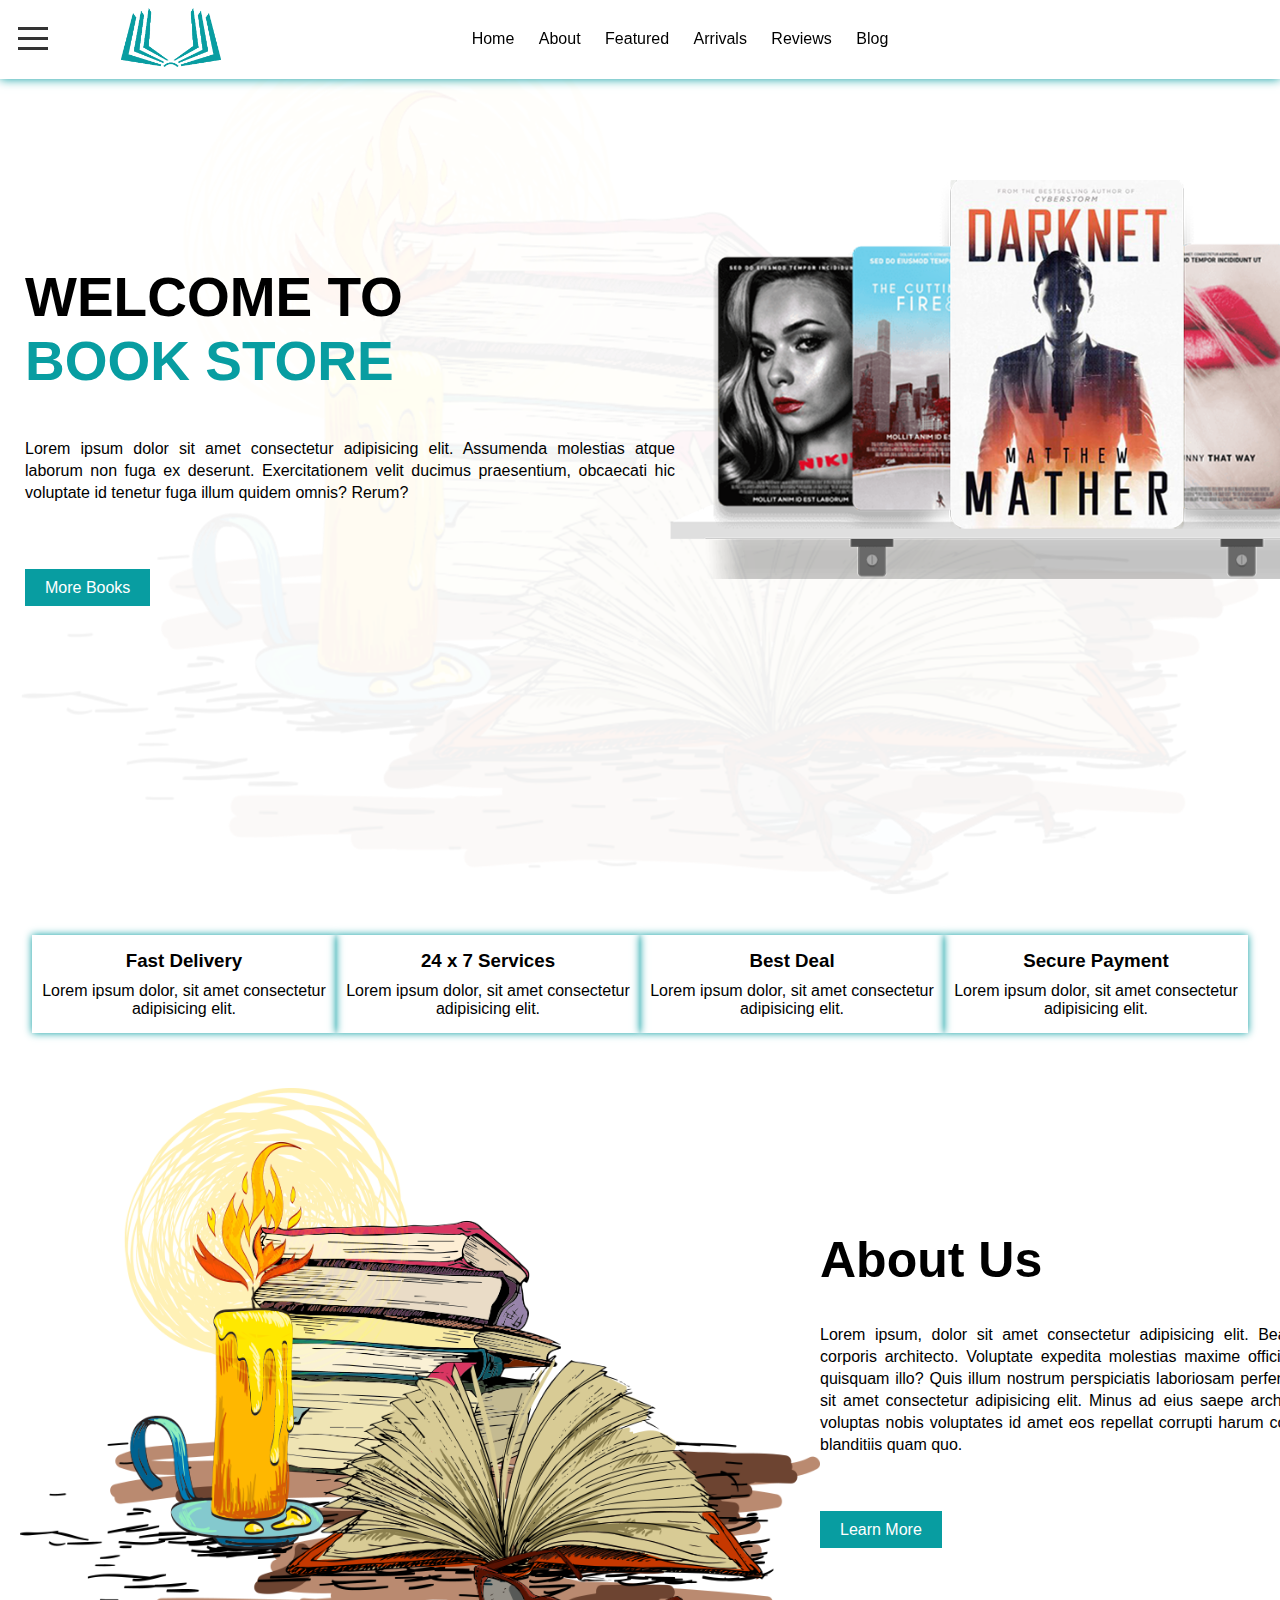
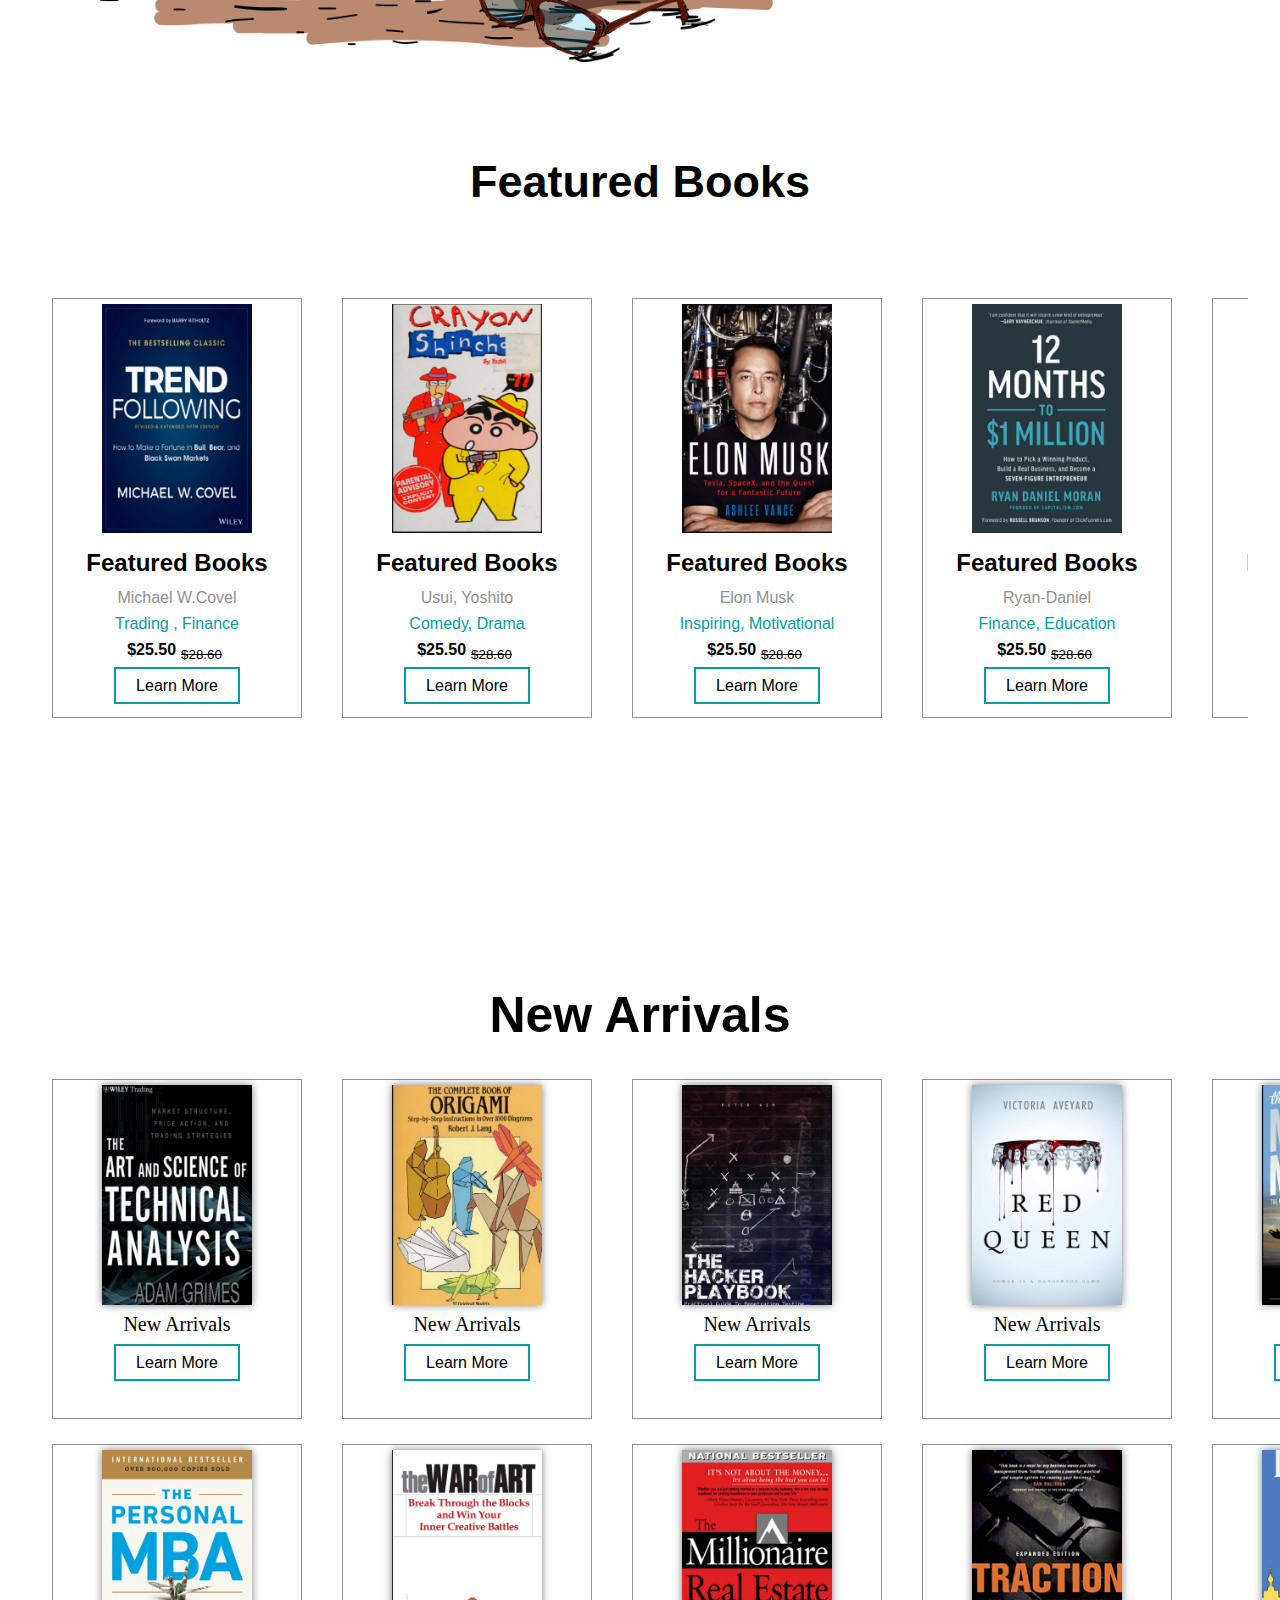
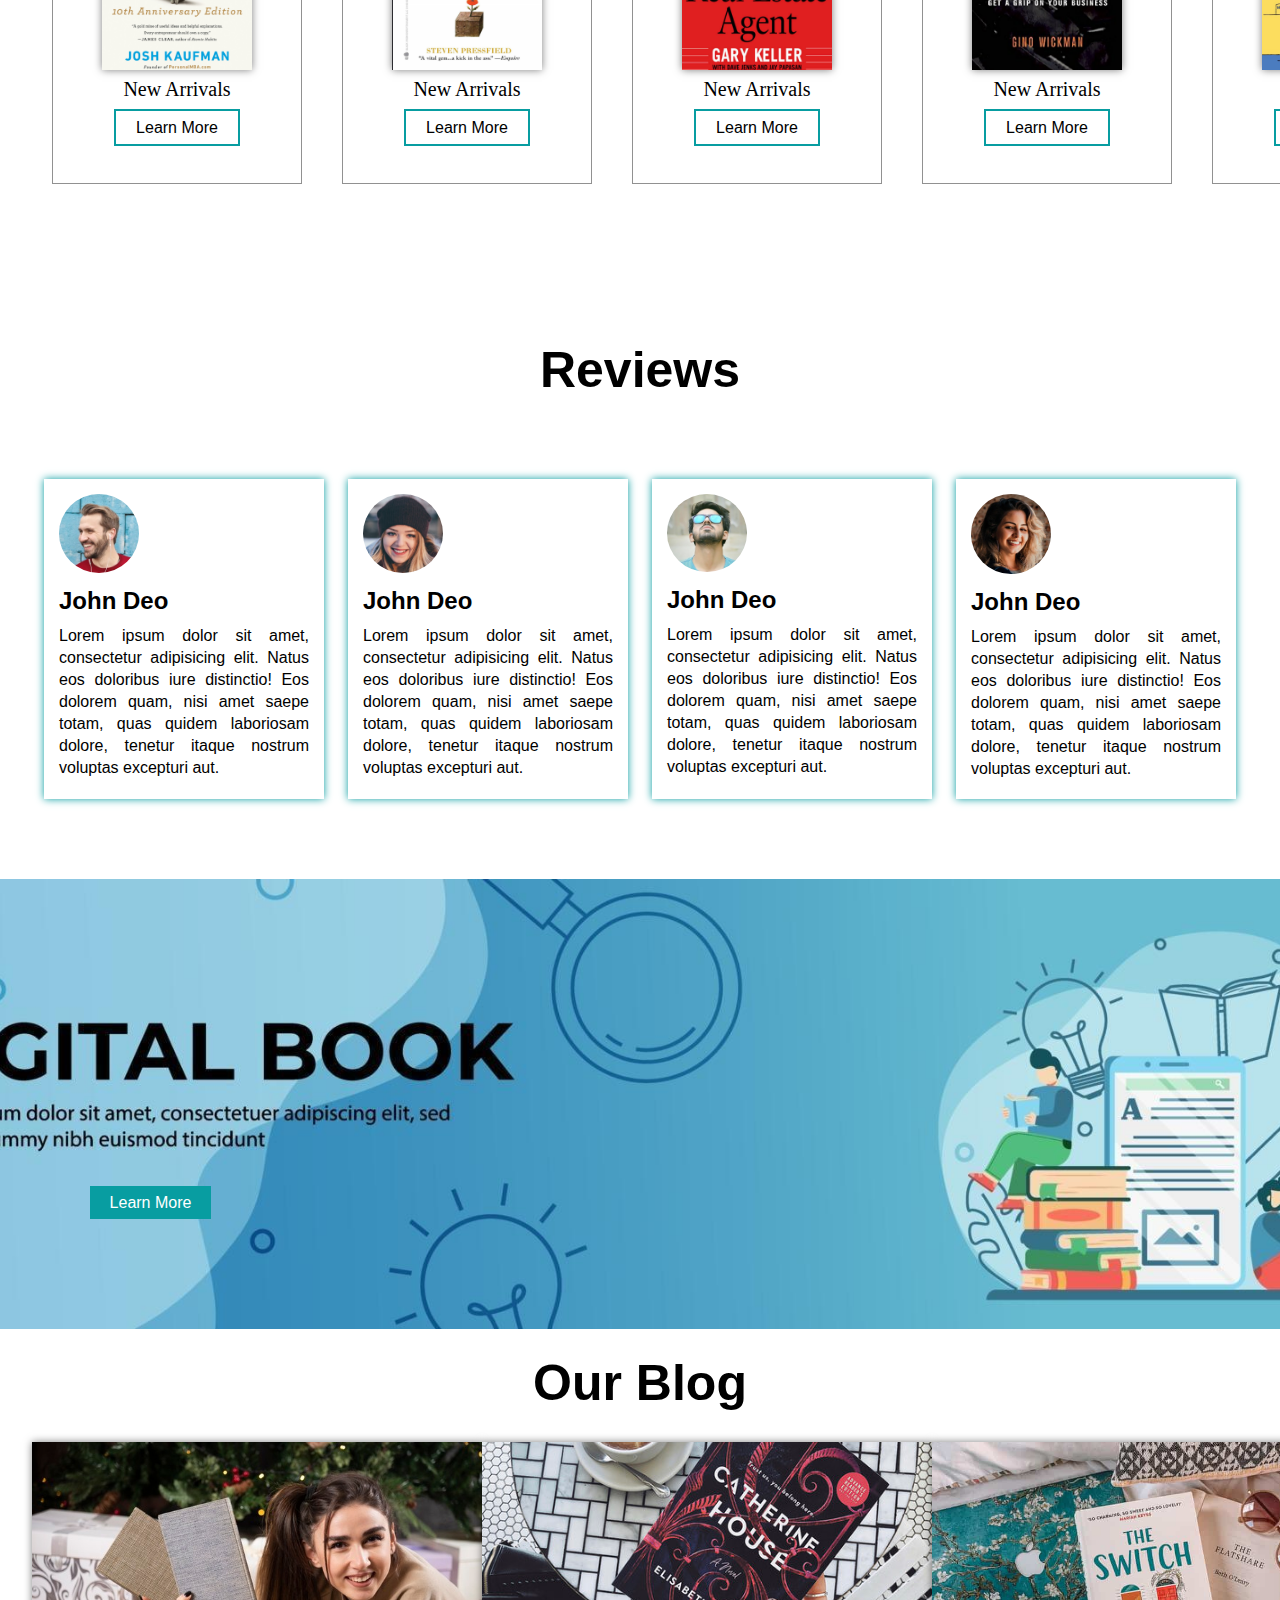
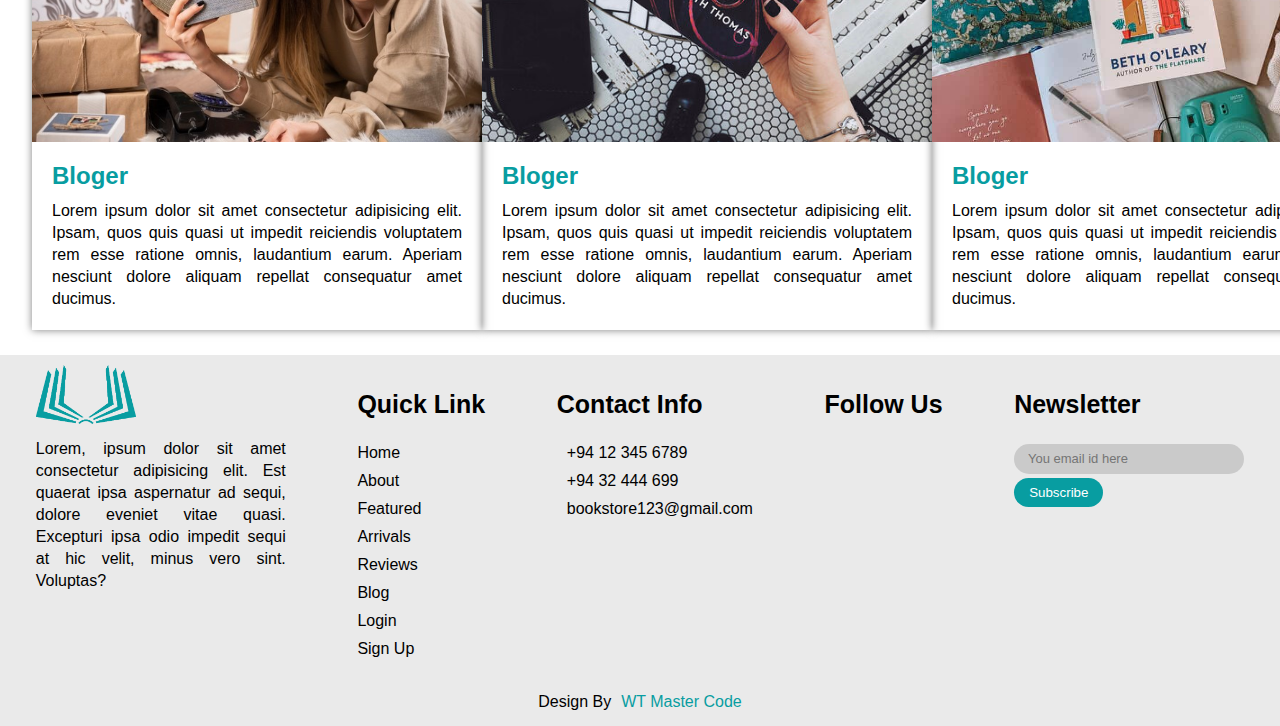
<file: index.html>
<!DOCTYPE html>
<html lang="en">
<head>
    <meta charset="UTF-8">
    <meta http-equiv="X-UA-Compatible" content="IE=edge">
    <meta name="viewport" content="width=device-width, initial-scale=1.0">
    <title>Your Library</title>
    <link rel="stylesheet" href="style.css">
    <link rel="stylesheet" href="https://cdnjs.cloudflare.com/ajax/libs/font-awesome/6.1.1/css/all.min.css" integrity="sha512-KfkfwYDsLkIlwQp6LFnl8zNdLGxu9YAA1QvwINks4PhcElQSvqcyVLLD9aMhXd13uQjoXtEKNosOWaZqXgel0g==" crossorigin="anonymous" referrerpolicy="no-referrer" />
</head>
<body>
    
    <section>

        <nav>

            <div class="hamburger-menu" onclick="toggleMenu()">
                <div class="bar"></div>
                <div class="bar"></div>
                <div class="bar"></div>
            </div>
        
            <div class="menu" id="menu">
                <a href="Login.html" target="_blank">Login</a>
                <a href="signUp.html" target="_blank">Signup</a>
                <a href="books.html" target="_blank">Collections</a>
                <a href="https://annas-archive.org/" target="_blank">Free Books</a>
                <a href="help.html" target="_blank">Help</a>

            </div>
            <div class="logo">
                <img src="image/logo.png">
            </div>

            <ul>
                <li><a href="#Home">Home</a></li>
                <li><a href="about.html" target="_blank">About</a></li>
                <li><a href="#Featured">Featured</a></li>
                <li><a href="#New Arrivals">Arrivals</a></li>
                <li><a href="#Reviews">Reviews</a></li>
                <li><a href="https://techcrunch.com/" target="_blank">Blog</a></li>
            </ul>

            <div class="social_icon">
                <i class="fa-solid fa-magnifying-glass"></i>
                <i class="fa-solid fa-heart"></i>
            </div>

        </nav>

        <div class="main">

            <div class="main_tag">
                <h1>WELCOME TO<br><span>BOOK STORE</span></h1>

                <p>
                    Lorem ipsum dolor sit amet consectetur adipisicing elit. Assumenda molestias atque laborum 
                    non fuga ex deserunt. Exercitationem velit ducimus praesentium, obcaecati hic voluptate id 
                    tenetur fuga illum quidem omnis? Rerum?
                </p>
                <a href="books.html" target="_blank" class="main_btn">More Books</a>

            </div>

            <div class="main_img">
                <img src="image/table.png">
            </div>

        </div>

    </section>




    <!--Services-->

    <div class="services">

        <div class="services_box">

            <div class="services_card">
                <i class="fa-solid fa-truck-fast"></i>
                <h3>Fast Delivery</h3>
                <p>
                    Lorem ipsum dolor, sit amet consectetur adipisicing elit. 
                </p>
            </div>

            <div class="services_card">
                <i class="fa-solid fa-headset"></i>
                <h3>24 x 7 Services</h3>
                <p>
                    Lorem ipsum dolor, sit amet consectetur adipisicing elit. 
                </p>
            </div>

            <div class="services_card">
                <i class="fa-solid fa-tag"></i>
                <h3>Best Deal</h3>
                <p>
                    Lorem ipsum dolor, sit amet consectetur adipisicing elit. 
                </p>
            </div>

            <div class="services_card">
                <i class="fa-solid fa-lock"></i>
                <h3>Secure Payment</h3>
                <p>
                    Lorem ipsum dolor, sit amet consectetur adipisicing elit. 
                </p>
            </div>

        </div>

    </div>




    <!--About-->

    <div class="about" id="About">

        <div class="about_image">
            <img src="image/about.png">
        </div>
        <div class="about_tag">
            <h1>About Us</h1>
            <p>
                Lorem ipsum, dolor sit amet consectetur adipisicing elit. Beatae cumque atque dolor corporis 
                architecto. Voluptate expedita molestias maxime officia natus consectetur dolor quisquam illo? 
                Quis illum nostrum perspiciatis laboriosam perferendis? Lorem ipsum dolor sit amet consectetur 
                adipisicing elit. Minus ad eius saepe architecto aperiam laboriosam voluptas nobis voluptates 
                id amet eos repellat corrupti harum consectetur, dolorum dolore blanditiis quam quo.
            </p>
            <a href="about.html" target="_blank" class="about_btn">Learn More</a>
        </div>

    </div>





    <!--Books-->

    <div class="featured_boks" id="Featured"> 

        <h1>Featured Books</h1>

        <div class="featured_book_box">

            <div class="featured_book_card">

                <div class="featurde_book_img">
                    <img src="image/Screenshot from 2023-11-29 13-20-57.png">
                </div>

                <div class="featurde_book_tag">
                    <h2>Featured Books</h2>
                    <p class="writer">Michael W.Covel</p>
                    <div class="categories">Trading , Finance</div>
                    <p class="book_price">$25.50<sub><del>$28.60</del></sub></p>
                    <a href="Books/Savita Bhabhi - EP 62  Anna’s Archive.pdf" target="_blank" class="f_btn">Learn More</a>
                </div>               

            </div>

            <div class="featured_book_card">

                <div class="featurde_book_img">
                    <img src="image/shinchan.png">
                </div>

                <div class="featurde_book_tag">
                    <h2>Featured Books</h2>
                    <p class="writer">Usui, Yoshito</p>
                    <div class="categories">Comedy, Drama</div>
                    <p class="book_price">$25.50<sub><del>$28.60</del></sub></p>
                    <a href="Books/Crayon Shinchan -- Usui, Yoshito, 1958-2009; Drzka, Sheldon -- 2008 -- La Jolla, Calif. Wildstorm Productions -- 9781401221027 -- 1e060f5281ba397fbce342fe2129d059 -- Anna’s Archive.pdf" target="_blank" class="f_btn">Learn More</a>
                </div>               

            </div>

            <div class="featured_book_card">

                <div class="featurde_book_img">
                    <img src="image/elon.png">
                </div>

                <div class="featurde_book_tag">
                    <h2>Featured Books</h2>
                    <p class="writer">Elon Musk</p>
                    <div class="categories">Inspiring, Motivational</div>
                    <p class="book_price">$25.50<sub><del>$28.60</del></sub></p>
                    <a href="Books/Elon Musk Tesla, SpaceX, and the Quest for a Fantastic Future by Ashlee Vance (z-lib.org).pdf" target="_blank" class="f_btn">Learn More</a>
                </div>               

            </div>

            <div class="featured_book_card">

                <div class="featurde_book_img">
                    <img src="image/Screenshot from 2023-11-29 13-10-40.png">
                </div>

                <div class="featurde_book_tag">
                    <h2>Featured Books</h2>
                    <p class="writer">Ryan-Daniel</p>
                    <div class="categories">Finance, Education</div>
                    <p class="book_price">$25.50<sub><del>$28.60</del></sub></p>
                    <a href="Books/12-months-to-1-million-ryan-daniel-moran-2020--annas-archive--libgenrs-nf-2807420.pdf.epub" class="f_btn">Learn More</a>
                </div>               

            </div>

            <div class="featured_book_card">

                <div class="featurde_book_img">
                    <img src="image/Screenshot from 2023-11-29 13-10-58.png">
                </div>

                <div class="featurde_book_tag">
                    <h2>Featured Books</h2>
                    <p class="writer">McElroy, Ken</p>
                    <div class="categories">Investing, Finance</div>
                    <p class="book_price">$25.50<sub><del>$28.60</del></sub></p>
                    <a href="Books/The Advanced Guide to Real Estate Investing -- McElroy, Ken -- Second, 2013 -- RDA Press, LLC -- 9781937832520 -- b8eb78e44fa998a2fb81cdabb0c98ac8 -- Anna’s Archive.pdf" target="_blank" class="f_btn">Learn More</a>
                </div>               

            </div>
            
            <div class="featured_book_card">

                <div class="featurde_book_img">
                    <img src="image/Screenshot from 2023-11-29 13-11-21.png">
                </div>

                <div class="featurde_book_tag">
                    <h2>Featured Books</h2>
                    <p class="writer">Aron Nimzowitsch</p>
                    <div class="categories">Chess, Stratigy</div>
                    <p class="book_price">$25.50<sub><del>$28.60</del></sub></p>
                    <a href="Books/Aron Nimzowitsch - My System_ A Chess Manual on Totally New Principles (Chess Classics)  -Quality Chess (2007)(2).pdf" target="_blank" class="f_btn">Learn More</a>
                </div>               

            </div>

            <div class="featured_book_card">

                <div class="featurde_book_img">
                    <img src="image/Screenshot from 2023-11-29 13-11-49.png">
                </div>

                <div class="featurde_book_tag">
                    <h2>Featured Books</h2>
                    <p class="writer">FreeLib.org</p>
                    <div class="categories">PSycology</div>
                    <p class="book_price">$25.50<sub><del>$28.60</del></sub></p>
                    <a href="Books/brain-facts-society-for-neuroscience-fourth-2005--annas-archive--libgenrs-nf-104371.pdf" target="_blank" class="f_btn">Learn More</a>
                </div>               

            </div>

            <div class="featured_book_card">

                <div class="featurde_book_img">
                    <img src="image/Screenshot from 2023-11-29 13-12-31.png">
                </div>

                <div class="featurde_book_tag">
                    <h2>Featured Books</h2>
                    <p class="writer">Robert T.Kiyosaki</p>
                    <div class="categories">Finance</div>
                    <p class="book_price">$25.50<sub><del>$28.60</del></sub></p>
                    <a href="Books/Fake.pdf" target="_blank" class="f_btn">Learn More</a>
                </div>               

            </div>

            <div class="featured_book_card">

                <div class="featurde_book_img">
                    <img src="image/Screenshot from 2023-11-29 13-12-42.png">
                </div>

                <div class="featurde_book_tag">
                    <h2>Featured Books</h2>
                    <p class="writer">Robert T.Kiyosaki</p>
                    <div class="categories">Investing , Finance</div>
                    <p class="book_price">$25.50<sub><del>$28.60</del></sub></p>
                    <a href="Books/Guide to investment.pdf" class="f_btn">Learn More</a>
                </div>               

            </div>

            <div class="featured_book_card">

                <div class="featurde_book_img">
                    <img src="image/Screenshot from 2023-11-29 13-15-26.png">
                </div>

                <div class="featurde_book_tag">
                    <h2>Featured Books</h2>
                    <p class="writer">McElroy, Ken</p>
                    <div class="categories">Game</div>
                    <p class="book_price">$25.50<sub><del>$28.60</del></sub></p>
                    <a href="Books/Learn chess in 12 lessons the complete, easy-to-use program for teaching and self-study (Lev Alburt, Roman Pelts) (z-lib.org).pdf" target="_blank" class="f_btn">Learn More</a>
                </div>               

            </div>

            <div class="featured_book_card">

                <div class="featurde_book_img">
                    <img src="image/Screenshot from 2023-11-29 13-15-45.png">
                </div>

                <div class="featurde_book_tag">
                    <h2>Featured Books</h2>
                    <p class="writer">Donald Trump,Robert Kiyosaki</p>
                    <div class="categories">Self Help, Inpirational</div>
                    <p class="book_price">$25.50<sub><del>$28.60</del></sub></p>
                    <a href="Books/Midas Touch Why Some Entrepreneurs Get Rich-And Why Most Dont by Donald J. Trump, Robert T. Kiyosaki (z-lib.org).epub.pdf" target="_blank" class="f_btn">Learn More</a>
                </div>               

            </div>

            <div class="featured_book_card">

                <div class="featurde_book_img">
                    <img src="image/Screenshot from 2023-11-29 13-16-07.png">
                </div>

                <div class="featurde_book_tag">
                    <h2>Featured Books</h2>
                    <p class="writer">Robert T. Kiyosaki</p>
                    <div class="categories">Story, Accounting, Business</div>
                    <p class="book_price">$25.50<sub><del>$28.60</del></sub></p>
                    <a href="Books/Rich Dad Poor Dad What the Rich Teach Their Kids About Money That the Poor and Middle Class Do Not (Robert T. Kiyosaki) (z-lib.org).pdf" target="_blank" class="f_btn">Learn More</a>
                </div>               

            </div>

            <div class="featured_book_card">

                <div class="featurde_book_img">
                    <img src="image/Screenshot from 2023-11-29 13-16-19.png">
                </div>

                <div class="featurde_book_tag">
                    <h2>Featured Books</h2>
                    <p class="writer">Robert .T Kiyosaki</p>
                    <div class="categories">Business, Finance</div>
                    <p class="book_price">$25.50<sub><del>$28.60</del></sub></p>
                    <a href="Books/richdad-s-cashflow-quadrant-robert-kiosaki--annas-archive--zlib-11724212.pdf" target="_blank" class="f_btn">Learn More</a>
                </div>               

            </div>

            <div class="featured_book_card">

                <div class="featurde_book_img">
                    <img src="image/Screenshot from 2023-11-29 13-17-18.png">
                </div>

                <div class="featurde_book_tag">
                    <h2>Featured Books</h2>
                    <p class="writer">Sinom Sinek</p>
                    <div class="categories">Finance, Self Help</div>
                    <p class="book_price">$25.50<sub><del>$28.60</del></sub></p>
                    <a href="Books/Simon Sinek - Start with Why_ How Great Leaders Inspire Everyone to Take Action-Portfolio Hardcover (2009).pdf" target="_blank" class="f_btn">Learn More</a>
                </div>               
                di
            </div>

            <div class="featured_book_card">

                <div class="featurde_book_img">
                    <img src="image/Screenshot from 2023-11-29 13-17-36.png">
                </div>

                <div class="featurde_book_tag">
                    <h2>Featured Books</h2>
                    <p class="writer">John Deo</p>
                    <div class="categories">Self Help</div>
                    <p class="book_price">$25.50<sub><del>$28.60</del></sub></p>
                    <a href="Books/The 48 Laws of Power -- Robert Greene & Joost Elffers -- 2010 -- 19bc1baf6aab7819c543aa55d8d9cbfe -- Anna’s Archive.pdf" target="_blank" class="f_btn">Learn More</a>
                </div>               

            </div>

            

        </div>

    </div>



    
    <!--Arrivals-->

    <div class="arrivals" id="New Arrivals">
        <h1>New Arrivals</h1>

        <div class="arrivals_box">

            <div class="arrivals_card">
                <div class="arrivals_image">
                    <img src="image/Screenshot from 2023-11-29 13-18-00.png">
                </div>
                <div class="arrivals_tag">
                    <p>New Arrivals</p>
                    <div class="arrivals_icon">
                        <i class="fa-solid fa-star"></i>
                        <i class="fa-solid fa-star"></i>
                        <i class="fa-solid fa-star"></i>
                        <i class="fa-solid fa-star"></i>
                        <i class="fa-solid fa-star-half-stroke"></i>
                    </div>
                    <a href="Books/The Art and Science of Technical Analysis_ Market Structure, -- Adam Grimes -- 2012 -- Wiley -- a9f7269a6c54384b8ccf5ea3df41b2f5 -- Anna’s Archive.pdf" target="_blank" class="arrivals_btn">Learn More</a>
                </div>
            </div>

            <div class="arrivals_card">
                <div class="arrivals_image">
                    <img src="image/Screenshot from 2023-11-29 13-18-13.png">
                </div>
                <div class="arrivals_tag">
                    <p>New Arrivals</p>
                    <div class="arrivals_icon">
                        <i class="fa-solid fa-star"></i>
                        <i class="fa-solid fa-star"></i>
                        <i class="fa-solid fa-star"></i>
                        <i class="fa-solid fa-star"></i>
                        <i class="fa-solid fa-star-half-stroke"></i>
                    </div>
                    <a href="Books/The complete book of origami _ step-by-step instructions in over 1000 diagrams _ 37 original models -- Robert J. Lang -- 1988 -- Courier Corporation -- 9780486258379 -- fcab04a3b65b5f3b4cd761a417ba148d -- Anna’s Archive.pdf" target="_blank" class="arrivals_btn">Learn More</a>
                </div>
            </div>

            <div class="arrivals_card">
                <div class="arrivals_image">
                    <img src="image/Screenshot from 2023-11-29 13-18-27.png">
                </div>
                <div class="arrivals_tag">
                    <p>New Arrivals</p>
                    <div class="arrivals_icon">
                        <i class="fa-solid fa-star"></i>
                        <i class="fa-solid fa-star"></i>
                        <i class="fa-solid fa-star"></i>
                        <i class="fa-solid fa-star"></i>
                        <i class="fa-solid fa-star-half-stroke"></i>
                    </div>
                    <a href="Books/The Hacker Playbook  Practical Guide To Penetration Testing (Peter Kim) (z-lib.org).pdf" target="_blank" class="arrivals_btn">Learn More</a>
                </div>
            </div>

            <div class="arrivals_card">
                <div class="arrivals_image">
                    <img src="image/arrival_4.jpg">
                </div>
                <div class="arrivals_tag">
                    <p>New Arrivals</p>
                    <div class="arrivals_icon">
                        <i class="fa-solid fa-star"></i>
                        <i class="fa-solid fa-star"></i>
                        <i class="fa-solid fa-star"></i>
                        <i class="fa-solid fa-star"></i>
                        <i class="fa-solid fa-star-half-stroke"></i>
                    </div>
                    <a href="Books/Red Queen -- Aveyard, Victoria [Aveyard, Victoria] -- Red Queen, 1, 2015 -- HarperCollins; HarperTeen -- 7d34d84adec349e72fe3a7974c95955c -- Anna’s Archive.pdf" target="_blank" class="arrivals_btn">Learn More</a>
                </div>
            </div>

            <div class="arrivals_card">
                <div class="arrivals_image">
                    <img src="image/Screenshot from 2023-11-29 13-18-38.png">
                </div>
                <div class="arrivals_tag">
                    <p>New Arrivals</p>
                    <div class="arrivals_icon">
                        <i class="fa-solid fa-star"></i>
                        <i class="fa-solid fa-star"></i>
                        <i class="fa-solid fa-star"></i>
                        <i class="fa-solid fa-star"></i>
                        <i class="fa-solid fa-star-half-stroke"></i>
                    </div>
                    <a href="Books/The Miracle Morning_ The Not-So-Obvious Secret Guaranteed to -- Hal Elrod -- ba642d9cff2a4298f989a9c9a1bcb5b7 -- Anna’s Archive.pdf" target="_blank" class="arrivals_btn">Learn More</a>
                </div>
            </div>

            <div class="arrivals_card">
                <div class="arrivals_image">
                    <img src="image/Screenshot from 2023-11-29 13-19-08.png">
                </div>
                <div class="arrivals_tag">
                    <p>New Arrivals</p>
                    <div class="arrivals_icon">
                        <i class="fa-solid fa-star"></i>
                        <i class="fa-solid fa-star"></i>
                        <i class="fa-solid fa-star"></i>
                        <i class="fa-solid fa-star"></i>
                        <i class="fa-solid fa-star-half-stroke"></i>
                    </div>
                    <a href="Books/The Personal MBA -- Josh Kaufman -- 2020 -- Penguin Publishing Group -- 46e00eed09fdb9ea43eee9289f3fa759 -- Anna’s Archive.pdf" target="_blank" class="arrivals_btn">Learn More</a>
                </div>
            </div>

            <div class="arrivals_card">
                <div class="arrivals_image">
                    <img src="image/Screenshot from 2023-11-29 13-19-25.png">
                </div>
                <div class="arrivals_tag">
                    <p>New Arrivals</p>
                    <div class="arrivals_icon">
                        <i class="fa-solid fa-star"></i>
                        <i class="fa-solid fa-star"></i>
                        <i class="fa-solid fa-star"></i>
                        <i class="fa-solid fa-star"></i>
                        <i class="fa-solid fa-star-half-stroke"></i>
                    </div>
                    <a href="Books/The War of Art -- Steven Pressfield -- 2011 -- Black Irish Entertainment LLC -- 7a9cd0a791a881e1c964b5af592332fd -- Anna’s Archive.pdf" target="_blank" class="arrivals_btn">Learn More</a>
                </div>
            </div>

            <div class="arrivals_card">
                <div class="arrivals_image">
                    <img src="image/Screenshot from 2023-11-29 13-19-37.png">
                </div>
                <div class="arrivals_tag">
                    <p>New Arrivals</p>
                    <div class="arrivals_icon">
                        <i class="fa-solid fa-star"></i>
                        <i class="fa-solid fa-star"></i>
                        <i class="fa-solid fa-star"></i>
                        <i class="fa-solid fa-star"></i>
                        <i class="fa-solid fa-star-half-stroke"></i>
                    </div>
                    <a href="Books/the-millionaire-real-estate-agent.pdf" target="_blank" class="arrivals_btn">Learn More</a>
                </div>
            </div>

            <div class="arrivals_card">
                <div class="arrivals_image">
                    <img src="image/Screenshot from 2023-11-29 13-20-00.png">
                </div>
                <div class="arrivals_tag">
                    <p>New Arrivals</p>
                    <div class="arrivals_icon">
                        <i class="fa-solid fa-star"></i>
                        <i class="fa-solid fa-star"></i>
                        <i class="fa-solid fa-star"></i>
                        <i class="fa-solid fa-star"></i>
                        <i class="fa-solid fa-star-half-stroke"></i>
                    </div>
                    <a href="Books/Traction_ Get a Grip on Your Business -- Gino Wickman [Wickman, Gino] -- Third e-book edition, 2013;2012 -- BenBella Books, Distributed by Perseus -- 9781936661831 -- 6bf9c67a83c4e0a2aef64b9b605691c9 -- Anna’s Archive.epub" target="_blank" class="arrivals_btn">Learn More</a>
                </div>
            </div>

            <div class="arrivals_card">
                <div class="arrivals_image">
                    <img src="image/Screenshot from 2023-11-29 13-20-23.png">
                </div>
                <div class="arrivals_tag">
                    <p>New Arrivals</p>
                    <div class="arrivals_icon">
                        <i class="fa-solid fa-star"></i>
                        <i class="fa-solid fa-star"></i>
                        <i class="fa-solid fa-star"></i>
                        <i class="fa-solid fa-star"></i>
                        <i class="fa-solid fa-star-half-stroke"></i>
                    </div>
                    <a href="Books/Translated copy of downloadfile-1.pdf" target="_blank" class="arrivals_btn">Learn More</a>
                </div>
            </div>

        </div>

    </div>





    <!--reviews-->

    <div class="reviews" >
        <h1 id="Reviews">Reviews</h1>

        <div class="review_box">

            <div class="review_card">
                <i class="fa-solid fa-quote-right"></i>
                <div class="card_top">
                    <img src="image/review_1.png">
                </div>
                <div class="card">
                    <h2>John Deo</h2>
                    <p>Lorem ipsum dolor sit amet, consectetur adipisicing elit. Natus eos doloribus iure 
                        distinctio! Eos dolorem quam, nisi amet saepe totam, quas quidem laboriosam dolore, 
                        tenetur itaque nostrum voluptas excepturi aut.
                    </p>
                    <div class="review_icon">
                        <i class="fa-solid fa-star"></i>
                        <i class="fa-solid fa-star"></i>
                        <i class="fa-solid fa-star"></i>
                        <i class="fa-solid fa-star"></i>
                        <i class="fa-solid fa-star-half-stroke"></i>
                    </div>
                </div>
            </div>

            <div class="review_card">
                <i class="fa-solid fa-quote-right"></i>
                <div class="card_top">
                    <img src="image/review_2.png">
                </div>
                <div class="card">
                    <h2>John Deo</h2>
                    <p>Lorem ipsum dolor sit amet, consectetur adipisicing elit. Natus eos doloribus iure 
                        distinctio! Eos dolorem quam, nisi amet saepe totam, quas quidem laboriosam dolore, 
                        tenetur itaque nostrum voluptas excepturi aut.
                    </p>
                    <div class="review_icon">
                        <i class="fa-solid fa-star"></i>
                        <i class="fa-solid fa-star"></i>
                        <i class="fa-solid fa-star"></i>
                        <i class="fa-solid fa-star"></i>
                        <i class="fa-solid fa-star-half-stroke"></i>
                    </div>
                </div>
            </div>

            <div class="review_card">
                <i class="fa-solid fa-quote-right"></i>
                <div class="card_top">
                    <img src="image/review_3.png">
                </div>
                <div class="card">
                    <h2>John Deo</h2>
                    <p>Lorem ipsum dolor sit amet, consectetur adipisicing elit. Natus eos doloribus iure 
                        distinctio! Eos dolorem quam, nisi amet saepe totam, quas quidem laboriosam dolore, 
                        tenetur itaque nostrum voluptas excepturi aut.
                    </p>
                    <div class="review_icon">
                        <i class="fa-solid fa-star"></i>
                        <i class="fa-solid fa-star"></i>
                        <i class="fa-solid fa-star"></i>
                        <i class="fa-solid fa-star"></i>
                        <i class="fa-solid fa-star-half-stroke"></i>
                    </div>
                </div>
            </div>

            <div class="review_card">
                <i class="fa-solid fa-quote-right"></i>
                <div class="card_top">
                    <img src="image/review_4.png">
                </div>
                <div class="card">
                    <h2>John Deo</h2>
                    <p>Lorem ipsum dolor sit amet, consectetur adipisicing elit. Natus eos doloribus iure 
                        distinctio! Eos dolorem quam, nisi amet saepe totam, quas quidem laboriosam dolore, 
                        tenetur itaque nostrum voluptas excepturi aut.
                    </p>
                    <div class="review_icon">
                        <i class="fa-solid fa-star"></i>
                        <i class="fa-solid fa-star"></i>
                        <i class="fa-solid fa-star"></i>
                        <i class="fa-solid fa-star"></i>
                        <i class="fa-solid fa-star-half-stroke"></i>
                    </div>
                </div>
            </div>

        </div>

    </div>



    <!--Banner-->

    <div class="banner">
        <a href="learn more.html" target="_blank" class="banner_btn">Learn More</a>
    </div>





    <!--Blog-->
    
    <div class="blog">
        <h1>Our Blog</h1>
        <div class="blog_box">

            <div class="blog_card">
                <div class="blog_img">
                    <img src="image/blog_1.jpg">
                </div>
                <div class="blog_tag">
                    <h2>Bloger</h2>
                    <p>
                        Lorem ipsum dolor sit amet consectetur adipisicing elit. Ipsam, quos quis quasi ut 
                        impedit reiciendis voluptatem rem esse ratione omnis, laudantium earum. Aperiam 
                        nesciunt dolore aliquam repellat consequatur amet ducimus.
                    </p>
                    <div class="blog_icon">
                        <i class="fa-solid fa-calendar-days"></i>
                        <i class="fa-solid fa-heart"></i>
                    </div>
                </div>
            </div>

            <div class="blog_card">
                <div class="blog_img">
                    <img src="image/blog_2.jpg">
                </div>
                <div class="blog_tag">
                    <h2>Bloger</h2>
                    <p>
                        Lorem ipsum dolor sit amet consectetur adipisicing elit. Ipsam, quos quis quasi ut 
                        impedit reiciendis voluptatem rem esse ratione omnis, laudantium earum. Aperiam 
                        nesciunt dolore aliquam repellat consequatur amet ducimus.
                    </p>
                    <div class="blog_icon">
                        <i class="fa-solid fa-calendar-days"></i>
                        <i class="fa-solid fa-heart"></i>
                    </div>
                </div>
            </div>

            <div class="blog_card">
                <div class="blog_img">
                    <img src="image/blog_3.jpg">
                </div>
                <div class="blog_tag">
                    <h2>Bloger</h2>
                    <p>
                        Lorem ipsum dolor sit amet consectetur adipisicing elit. Ipsam, quos quis quasi ut 
                        impedit reiciendis voluptatem rem esse ratione omnis, laudantium earum. Aperiam 
                        nesciunt dolore aliquam repellat consequatur amet ducimus.
                    </p>
                    <div class="blog_icon">
                        <i class="fa-solid fa-calendar-days"></i>
                        <i class="fa-solid fa-heart"></i>
                    </div>
                </div>
            </div>

        </div>
    </div>





    <!--Footer-->

    <footer>
        <div class="footer_main">

            <div class="tag">
                <img src="image/logo.png">
                <p>
                    Lorem, ipsum dolor sit amet consectetur adipisicing elit. Est quaerat ipsa aspernatur ad 
                    sequi, dolore eveniet vitae quasi. Excepturi ipsa odio impedit sequi at hic velit, minus 
                    vero sint. Voluptas?
                </p>

            </div>

            <div class="tag">
                <h1>Quick Link</h1>
                <a href="index.html">Home</a>
                <a href="#About">About</a>
                <a href="#Featured">Featured</a>
                <a href="#New Arrivals">Arrivals</a>
                <a href="#Reviews">Reviews</a>
                <a href="https://techcrunch.com/" target="_blank">Blog</a>
                <a href="Login.html" target="_blank">Login</a>
                <a href="signUp.html" target="_blank">Sign Up</a>

                
            </div>

            <div class="tag">
                <h1>Contact Info</h1>
                <a href="#"><i class="fa-solid fa-phone"></i>+94 12 345 6789</a>
                <a href="#"><i class="fa-solid fa-phone"></i>+94 32 444 699</a>
                <a href="#"><i class="fa-solid fa-envelope"></i>bookstore123@gmail.com</a>
                
            </div>

            <div class="tag">
                <h1>Follow Us</h1>
                <div class="social_link">
                    <i class="fa-brands fa-facebook-f"></i>
                    <i class="fa-brands fa-instagram"></i>
                    <i class="fa-brands fa-twitter"></i>
                    <i class="fa-brands fa-linkedin-in"></i>
                </div>
                
            </div>

            <div class="tag">
                <h1>Newsletter</h1>
                <div class="search_bar">
                    <input type="text" placeholder="You email id here">
                    <button type="submit">Subscribe</button>
                </div>                
            </div>            
            
        </div>

        <p class="end">Design By<span><i class="fa-solid fa-face-grin"></i> WT Master Code</span></p>

    </footer>


<script src="script.js"></script>


    
</body>
</html>
</file>
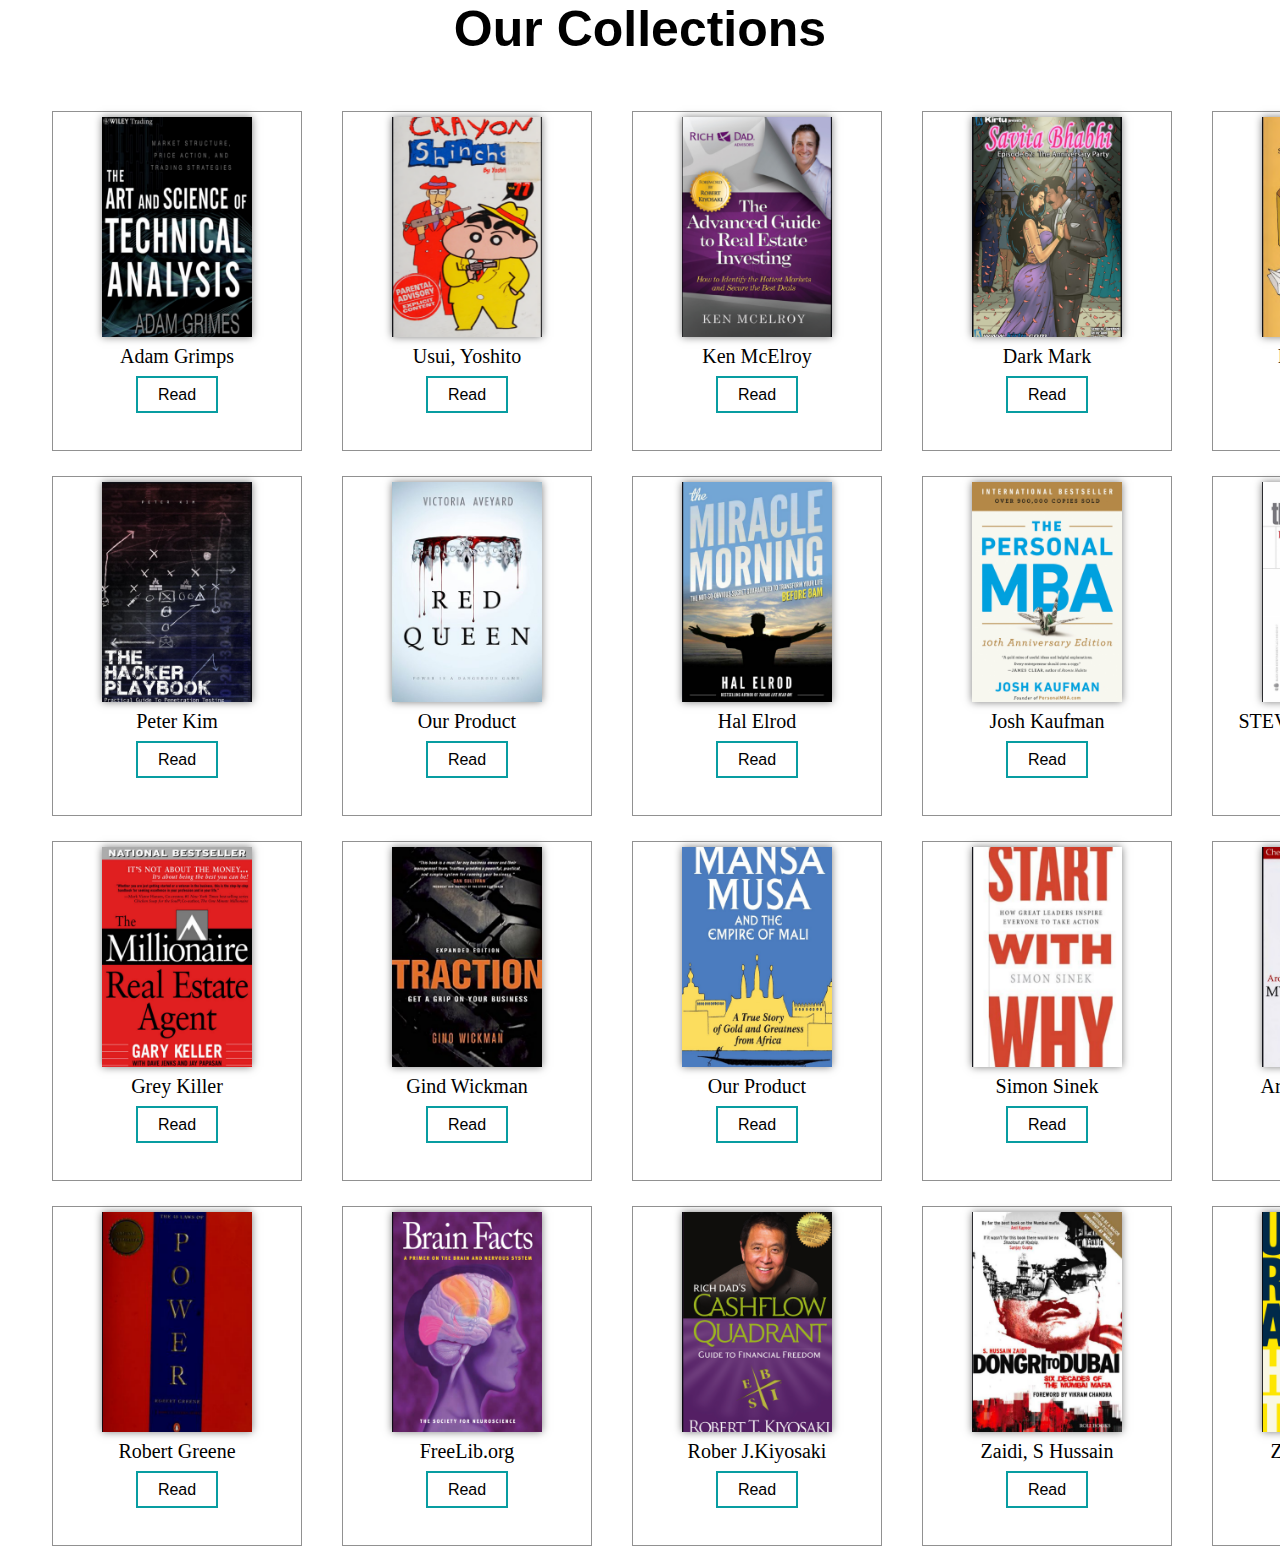
<file: books.html>
<!DOCTYPE html>
<html lang="en">
<head>
    <meta charset="UTF-8">
    <meta name="viewport" content="width=device-width, initial-scale=1.0">
    <link rel="stylesheet" href="style.css">
    <title>Library Collection</title>
</head>
<body>
    <div class="arrivals" id="New Arrivals">
        <h1>Our Collections</h1><br>

        <div class="arrivals_box">

            <div class="arrivals_card">
                <div class="arrivals_image">
                    <img src="image/Screenshot from 2023-11-29 13-18-00.png">
                </div>
                <div class="arrivals_tag">
                    <p>Adam Grimps</p>
                    <div class="arrivals_icon">
                        <i class="fa-solid fa-star"></i>
                        <i class="fa-solid fa-star"></i>
                        <i class="fa-solid fa-star"></i>
                        <i class="fa-solid fa-star"></i>
                        <i class="fa-solid fa-star-half-stroke"></i>
                    </div>
                    <a href="Books/The Art and Science of Technical Analysis_ Market Structure, -- Adam Grimes -- 2012 -- Wiley -- a9f7269a6c54384b8ccf5ea3df41b2f5 -- Anna’s Archive.pdf" target="_blank" class="arrivals_btn">Read</a>
                </div>
            </div>

            <div class="arrivals_card">
                <div class="arrivals_image">
                    <img src="image/shinchan.png">
                </div>
                <div class="arrivals_tag">
                    <p>Usui, Yoshito</p>
                    <div class="arrivals_icon">
                        <i class="fa-solid fa-star"></i>
                        <i class="fa-solid fa-star"></i>
                        <i class="fa-solid fa-star"></i>
                        <i class="fa-solid fa-star"></i>
                        <i class="fa-solid fa-star-half-stroke"></i>
                    </div>
                    <a href="Books/Crayon Shinchan -- Usui, Yoshito, 1958-2009; Drzka, Sheldon -- 2008 -- La Jolla, Calif. Wildstorm Productions -- 9781401221027 -- 1e060f5281ba397fbce342fe2129d059 -- Anna’s Archive.pdf" target="_blank" class="arrivals_btn">Read</a>
                </div>
            </div>
            <div class="arrivals_card">
                <div class="arrivals_image">
                    <img src="image/Screenshot from 2023-11-29 13-10-58.png">
                </div>
                <div class="arrivals_tag">
                    <p>Ken McElroy</p>
                    <div class="arrivals_icon">
                        <i class="fa-solid fa-star"></i>
                        <i class="fa-solid fa-star"></i>
                        <i class="fa-solid fa-star"></i>
                        <i class="fa-solid fa-star"></i>
                        <i class="fa-solid fa-star-half-stroke"></i>
                    </div>
                    <a href="Books/Advanced guide to realestate.pdf" target="_blank" class="arrivals_btn">Read</a>
                </div>
            </div>

            <div class="arrivals_card">
                <div class="arrivals_image">
                    <img src="image/Screenshot from 2023-11-28 18-39-35.png">
                </div>
                <div class="arrivals_tag">
                    <p>Dark Mark</p>
                    <div class="arrivals_icon">
                        <i class="fa-solid fa-star"></i>
                        <i class="fa-solid fa-star"></i>
                        <i class="fa-solid fa-star"></i>
                        <i class="fa-solid fa-star"></i>
                        <i class="fa-solid fa-star-half-stroke"></i>
                    </div>
                    <a href="Books/Savita Bhabhi - EP 62  Anna’s Archive.pdf" target="_blank" class="arrivals_btn">Read</a>
                </div>
            </div>

            <div class="arrivals_card">
                <div class="arrivals_image">
                    <img src="image/Screenshot from 2023-11-29 13-18-13.png">
                </div>
                <div class="arrivals_tag">
                    <p>Robert J. Lang</p>
                    <div class="arrivals_icon">
                        <i class="fa-solid fa-star"></i>
                        <i class="fa-solid fa-star"></i>
                        <i class="fa-solid fa-star"></i>
                        <i class="fa-solid fa-star"></i>
                        <i class="fa-solid fa-star-half-stroke"></i>
                    </div>
                    <a href="Books/The complete book of origami _ step-by-step instructions in over 1000 diagrams _ 37 original models -- Robert J. Lang -- 1988 -- Courier Corporation -- 9780486258379 -- fcab04a3b65b5f3b4cd761a417ba148d -- Anna’s Archive.pdf" target="_blank" class="arrivals_btn">Read</a>
                </div>
            </div>

            <div class="arrivals_card">
                <div class="arrivals_image">
                    <img src="image/Screenshot from 2023-11-29 13-18-27.png">
                </div>
                <div class="arrivals_tag">
                    <p>Peter Kim</p>
                    <div class="arrivals_icon">
                        <i class="fa-solid fa-star"></i>
                        <i class="fa-solid fa-star"></i>
                        <i class="fa-solid fa-star"></i>
                        <i class="fa-solid fa-star"></i>
                        <i class="fa-solid fa-star-half-stroke"></i>
                    </div>
                    <a href="Books/The Hacker Playbook  Practical Guide To Penetration Testing (Peter Kim) (z-lib.org).pdf" target="_blank" class="arrivals_btn">Read</a>
                </div>
            </div>

            <div class="arrivals_card">
                <div class="arrivals_image">
                    <img src="image/arrival_4.jpg">
                </div>
                <div class="arrivals_tag">
                    <p>Our Product</p>
                    <div class="arrivals_icon">
                        <i class="fa-solid fa-star"></i>
                        <i class="fa-solid fa-star"></i>
                        <i class="fa-solid fa-star"></i>
                        <i class="fa-solid fa-star"></i>
                        <i class="fa-solid fa-star-half-stroke"></i>
                    </div>
                    <a href="Books/Red Queen -- Aveyard, Victoria [Aveyard, Victoria] -- Red Queen, 1, 2015 -- HarperCollins; HarperTeen -- 7d34d84adec349e72fe3a7974c95955c -- Anna’s Archive.pdf" target="_blank" class="arrivals_btn">Read</a>
                </div>
            </div>

            <div class="arrivals_card">
                <div class="arrivals_image">
                    <img src="image/Screenshot from 2023-11-29 13-18-38.png">
                </div>
                <div class="arrivals_tag">
                    <p>Hal Elrod</p>
                    <div class="arrivals_icon">
                        <i class="fa-solid fa-star"></i>
                        <i class="fa-solid fa-star"></i>
                        <i class="fa-solid fa-star"></i>
                        <i class="fa-solid fa-star"></i>
                        <i class="fa-solid fa-star-half-stroke"></i>
                    </div>
                    <a href="Books/The Miracle Morning_ The Not-So-Obvious Secret Guaranteed to -- Hal Elrod -- ba642d9cff2a4298f989a9c9a1bcb5b7 -- Anna’s Archive.pdf" target="_blank" class="arrivals_btn">Read</a>
                </div>
            </div>

            <div class="arrivals_card">
                <div class="arrivals_image">
                    <img src="image/Screenshot from 2023-11-29 13-19-08.png">
                </div>
                <div class="arrivals_tag">
                    <p>Josh Kaufman</p>
                    <div class="arrivals_icon">
                        <i class="fa-solid fa-star"></i>
                        <i class="fa-solid fa-star"></i>
                        <i class="fa-solid fa-star"></i>
                        <i class="fa-solid fa-star"></i>
                        <i class="fa-solid fa-star-half-stroke"></i>
                    </div>
                    <a href="Books/The Personal MBA -- Josh Kaufman -- 2020 -- Penguin Publishing Group -- 46e00eed09fdb9ea43eee9289f3fa759 -- Anna’s Archive.pdf" target="_blank" class="arrivals_btn">Read</a>
                </div>
            </div>

            <div class="arrivals_card">
                <div class="arrivals_image">
                    <img src="image/Screenshot from 2023-11-29 13-19-25.png">
                </div>
                <div class="arrivals_tag">
                    <p>STEVEN PRESSFIELD</p>
                    <div class="arrivals_icon">
                        <i class="fa-solid fa-star"></i>
                        <i class="fa-solid fa-star"></i>
                        <i class="fa-solid fa-star"></i>
                        <i class="fa-solid fa-star"></i>
                        <i class="fa-solid fa-star-half-stroke"></i>
                    </div>
                    <a href="Books/The War of Art -- Steven Pressfield -- 2011 -- Black Irish Entertainment LLC -- 7a9cd0a791a881e1c964b5af592332fd -- Anna’s Archive.pdf" target="_blank" class="arrivals_btn">Read</a>
                </div>
            </div>

            <div class="arrivals_card">
                <div class="arrivals_image">
                    <img src="image/Screenshot from 2023-11-29 13-19-37.png">
                </div>
                <div class="arrivals_tag">
                    <p>Grey Killer</p>
                    <div class="arrivals_icon">
                        <i class="fa-solid fa-star"></i>
                        <i class="fa-solid fa-star"></i>
                        <i class="fa-solid fa-star"></i>
                        <i class="fa-solid fa-star"></i>
                        <i class="fa-solid fa-star-half-stroke"></i>
                    </div>
                    <a href="Books/the-millionaire-real-estate-agent.pdf" target="_blank" class="arrivals_btn">Read</a>
                </div>
            </div>

            <div class="arrivals_card">
                <div class="arrivals_image">
                    <img src="image/Screenshot from 2023-11-29 13-20-00.png">
                </div>
                <div class="arrivals_tag">
                    <p>Gind Wickman</p>
                    <div class="arrivals_icon">
                        <i class="fa-solid fa-star"></i>
                        <i class="fa-solid fa-star"></i>
                        <i class="fa-solid fa-star"></i>
                        <i class="fa-solid fa-star"></i>
                        <i class="fa-solid fa-star-half-stroke"></i>
                    </div>
                    <a href="Books/Traction_ Get a Grip on Your Business -- Gino Wickman [Wickman, Gino] -- Third e-book edition, 2013;2012 -- BenBella Books, Distributed by Perseus -- 9781936661831 -- 6bf9c67a83c4e0a2aef64b9b605691c9 -- Anna’s Archive.epub" target="_blank" class="arrivals_btn">Read</a>
                </div>
            </div>

            <div class="arrivals_card">
                <div class="arrivals_image">
                    <img src="image/Screenshot from 2023-11-29 13-20-23.png">
                </div>
                <div class="arrivals_tag">
                    <p>Our Product</p>
                    <div class="arrivals_icon">
                        <i class="fa-solid fa-star"></i>
                        <i class="fa-solid fa-star"></i>
                        <i class="fa-solid fa-star"></i>
                        <i class="fa-solid fa-star"></i>
                        <i class="fa-solid fa-star-half-stroke"></i>
                    </div>
                    <a href="Books/Translated copy of downloadfile-1.pdf" target="_blank" class="arrivals_btn">Read</a>
                </div>
            </div>     

            <div class="arrivals_card">
                <div class="arrivals_image">
                    <img src="image/Screenshot from 2023-11-29 13-17-18.png">
                </div>
                <div class="arrivals_tag">
                    <p>Simon Sinek</p>
                    <div class="arrivals_icon">
                        <i class="fa-solid fa-star"></i>
                        <i class="fa-solid fa-star"></i>
                        <i class="fa-solid fa-star"></i>
                        <i class="fa-solid fa-star"></i>
                        <i class="fa-solid fa-star-half-stroke"></i>
                    </div>
                    <a href="Books/Simon Sinek - Start with Why_ How Great Leaders Inspire Everyone to Take Action-Portfolio Hardcover (2009).pdf" target="_blank" class="arrivals_btn">Read</a>
                </div>
            </div>

            <div class="arrivals_card">
                <div class="arrivals_image">
                    <img src="image/Screenshot from 2023-11-29 13-11-21.png">
                </div>
                <div class="arrivals_tag">
                    <p>Aron Nimzowitsch</p>
                    <div class="arrivals_icon">
                        <i class="fa-solid fa-star"></i>
                        <i class="fa-solid fa-star"></i>
                        <i class="fa-solid fa-star"></i>
                        <i class="fa-solid fa-star"></i>
                        <i class="fa-solid fa-star-half-stroke"></i>
                    </div>
                    <a href="Books/Aron Nimzowitsch - My System_ A Chess Manual on Totally New Principles (Chess Classics)  -Quality Chess (2007)(2).pdf" target="_blank" class="arrivals_btn">Read</a>
                </div>
            </div>

            <div class="arrivals_card">
                <div class="arrivals_image">
                    <img src="image/Screenshot from 2023-11-29 13-17-36.png">
                </div>
                <div class="arrivals_tag">
                    <p>Robert Greene</p>
                    <div class="arrivals_icon">
                        <i class="fa-solid fa-star"></i>
                        <i class="fa-solid fa-star"></i>
                        <i class="fa-solid fa-star"></i>
                        <i class="fa-solid fa-star"></i>
                        <i class="fa-solid fa-star-half-stroke"></i>
                    </div>
                    <a href="Books/The 48 Laws of Power -- Robert Greene & Joost Elffers -- 2010 -- 19bc1baf6aab7819c543aa55d8d9cbfe -- Anna’s Archive.pdf" target="_blank" class="arrivals_btn">Read</a>
                </div>
            </div>
            <div class="arrivals_card">
                <div class="arrivals_image">
                    <img src="image/Screenshot from 2023-11-29 13-11-49.png">
                </div>
                <div class="arrivals_tag">
                    <p>FreeLib.org</p>
                    <div class="arrivals_icon">
                        <i class="fa-solid fa-star"></i>
                        <i class="fa-solid fa-star"></i>
                        <i class="fa-solid fa-star"></i>
                        <i class="fa-solid fa-star"></i>
                        <i class="fa-solid fa-star-half-stroke"></i>
                    </div>
                    <a href="Books/brain-facts-society-for-neuroscience-fourth-2005--annas-archive--libgenrs-nf-104371.pdf" target="_blank" class="arrivals_btn">Read</a>
                </div>
            </div>

            <div class="arrivals_card">
                <div class="arrivals_image">
                    <img src="image/Screenshot from 2023-11-29 13-16-19.png">
                </div>
                <div class="arrivals_tag">
                    <p>Rober J.Kiyosaki</p>
                    <div class="arrivals_icon">
                        <i class="fa-solid fa-star"></i>
                        <i class="fa-solid fa-star"></i>
                        <i class="fa-solid fa-star"></i>
                        <i class="fa-solid fa-star"></i>
                        <i class="fa-solid fa-star-half-stroke"></i>
                    </div>
                    <a href="Books/richdad-s-cashflow-quadrant-robert-kiosaki--annas-archive--zlib-11724212.pdf" target="_blank" class="arrivals_btn">Read</a>
                </div>
            </div>

            <div class="arrivals_card">
                <div class="arrivals_image">
                    <img src="image/Screenshot from 2023-11-29 13-21-23.png">
                </div>
                <div class="arrivals_tag">
                    <p>Zaidi, S Hussain</p>
                    <div class="arrivals_icon">
                        <i class="fa-solid fa-star"></i>
                        <i class="fa-solid fa-star"></i>
                        <i class="fa-solid fa-star"></i>
                        <i class="fa-solid fa-star"></i>
                        <i class="fa-solid fa-star-half-stroke"></i>
                    </div>
                    <a href="Books/Zaidi, S Hussain - Dongri to Dubai-1.pdf" target="_blank" class="arrivals_btn">Read</a>
                </div>
            </div>

            <div class="arrivals_card">
                <div class="arrivals_image">
                    <img src="image/Screenshot from 2023-11-29 13-21-08.png">
                </div>
                <div class="arrivals_tag">
                    <p>Zaidi, S Hussain</p>
                    <div class="arrivals_icon">
                        <i class="fa-solid fa-star"></i>
                        <i class="fa-solid fa-star"></i>
                        <i class="fa-solid fa-star"></i>
                        <i class="fa-solid fa-star"></i>
                        <i class="fa-solid fa-star-half-stroke"></i>
                    </div>
                    <a href="Books/Unreasonable Hospitality_ The Remarkable Power of Giving -- Will Guidara -- 2022 -- Optimism Press -- 9780593418574 -- 1cca74aa256d882b46d9f29627744c87 -- Anna’s Archive.pdf" target="_blank" class="arrivals_btn">Read</a>
                </div>
            </div>

            
            
            </div>

        </div>

    </div>

</body>
</html>
</file>
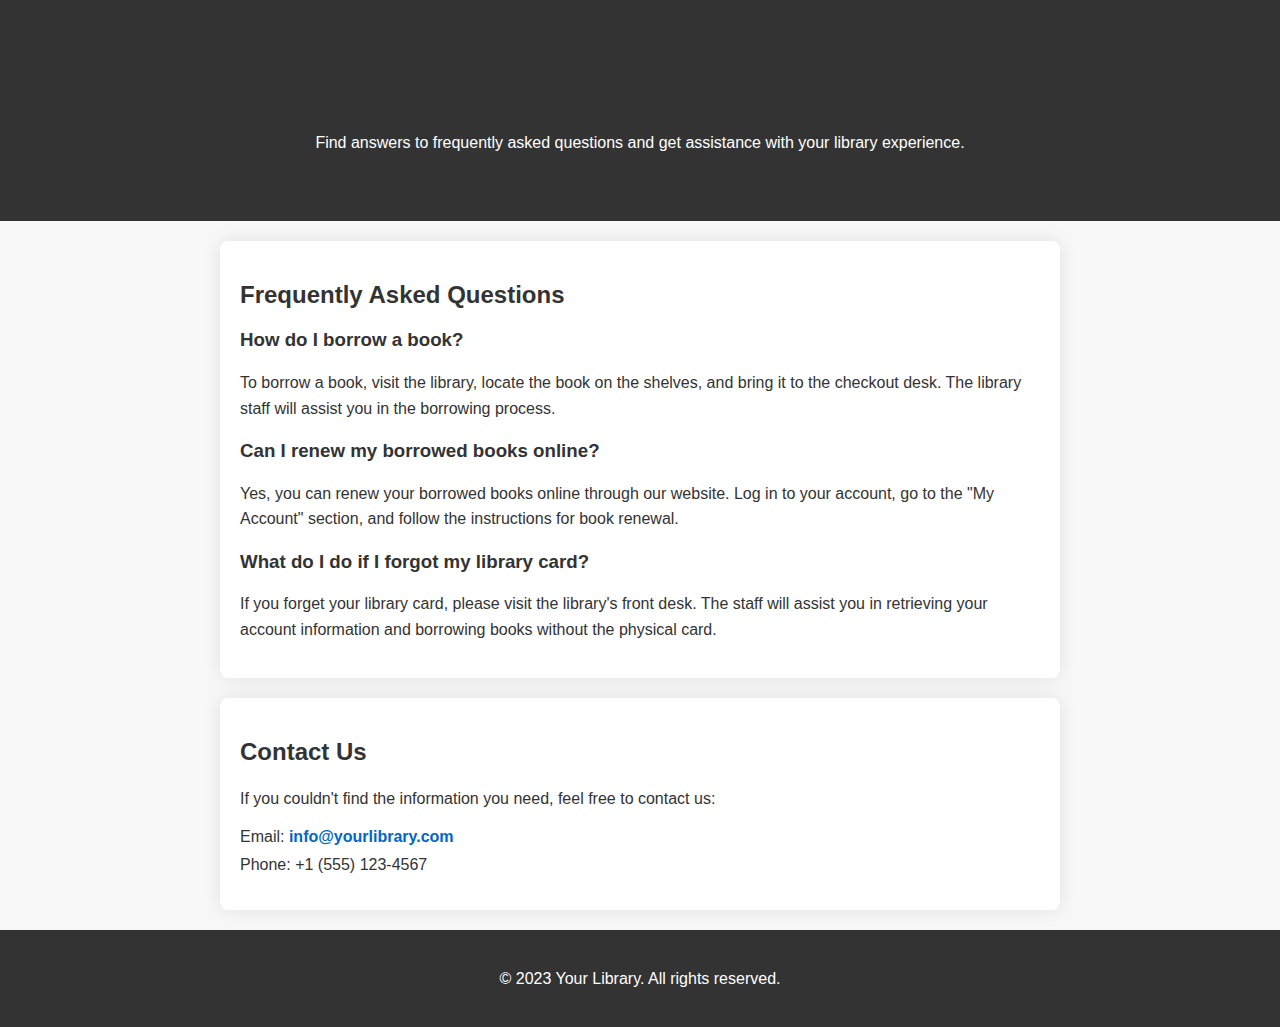
<file: help.html>
<!DOCTYPE html>
<html lang="en">

<head>
    <meta charset="UTF-8">
    <meta name="viewport" content="width=device-width, initial-scale=1.0">
    <title>Help Center - Your Library</title>
    <style>
        body {
            font-family: 'Segoe UI', Tahoma, Geneva, Verdana, sans-serif;
            margin: 0;
            padding: 0;
            box-sizing: border-box;
            background-color: #f8f8f8;
            color: #333;
        }

        header {
            background-color: #333;
            color: #fff;
            text-align: center;
            padding: 50px 0;
        }

        section {
            max-width: 800px;
            margin: 20px auto;
            padding: 20px;
            background-color: #fff;
            border-radius: 8px;
            box-shadow: 0 0 20px rgba(0, 0, 0, 0.1);
        }

        h1, h2, h3 {
            color: #333;
        }

        p {
            line-height: 1.6;
        }

        ul {
            padding: 0;
            list-style: none;
        }

        li {
            margin-bottom: 10px;
        }

        a {
            color: #0066cc;
            text-decoration: none;
            font-weight: bold;
        }

        a:hover {
            text-decoration: underline;
        }

        footer {
            background-color: #333;
            color: #fff;
            text-align: center;
            padding: 20px 0;
        }
    </style>
</head>

<body>

    <header>
        <h1>Help Center</h1>
        <p>Find answers to frequently asked questions and get assistance with your library experience.</p>
    </header>

    <section>
        <h2>Frequently Asked Questions</h2>

        <h3>How do I borrow a book?</h3>
        <p>To borrow a book, visit the library, locate the book on the shelves, and bring it to the checkout desk. The library staff will assist you in the borrowing process.</p>

        <h3>Can I renew my borrowed books online?</h3>
        <p>Yes, you can renew your borrowed books online through our website. Log in to your account, go to the "My Account" section, and follow the instructions for book renewal.</p>

        <h3>What do I do if I forgot my library card?</h3>
        <p>If you forget your library card, please visit the library's front desk. The staff will assist you in retrieving your account information and borrowing books without the physical card.</p>

        <!-- Add more FAQs as needed -->

    </section>

    <section>
        <h2>Contact Us</h2>
        <p>If you couldn't find the information you need, feel free to contact us:</p>
        <ul>
            <li>Email: <a href="mailto:info@yourlibrary.com">info@yourlibrary.com</a></li>
            <li>Phone: +1 (555) 123-4567</li>
        </ul>
    </section>

    <footer>
        <p>&copy; 2023 Your Library. All rights reserved.</p>
    </footer>

</body>

</html>
</file>
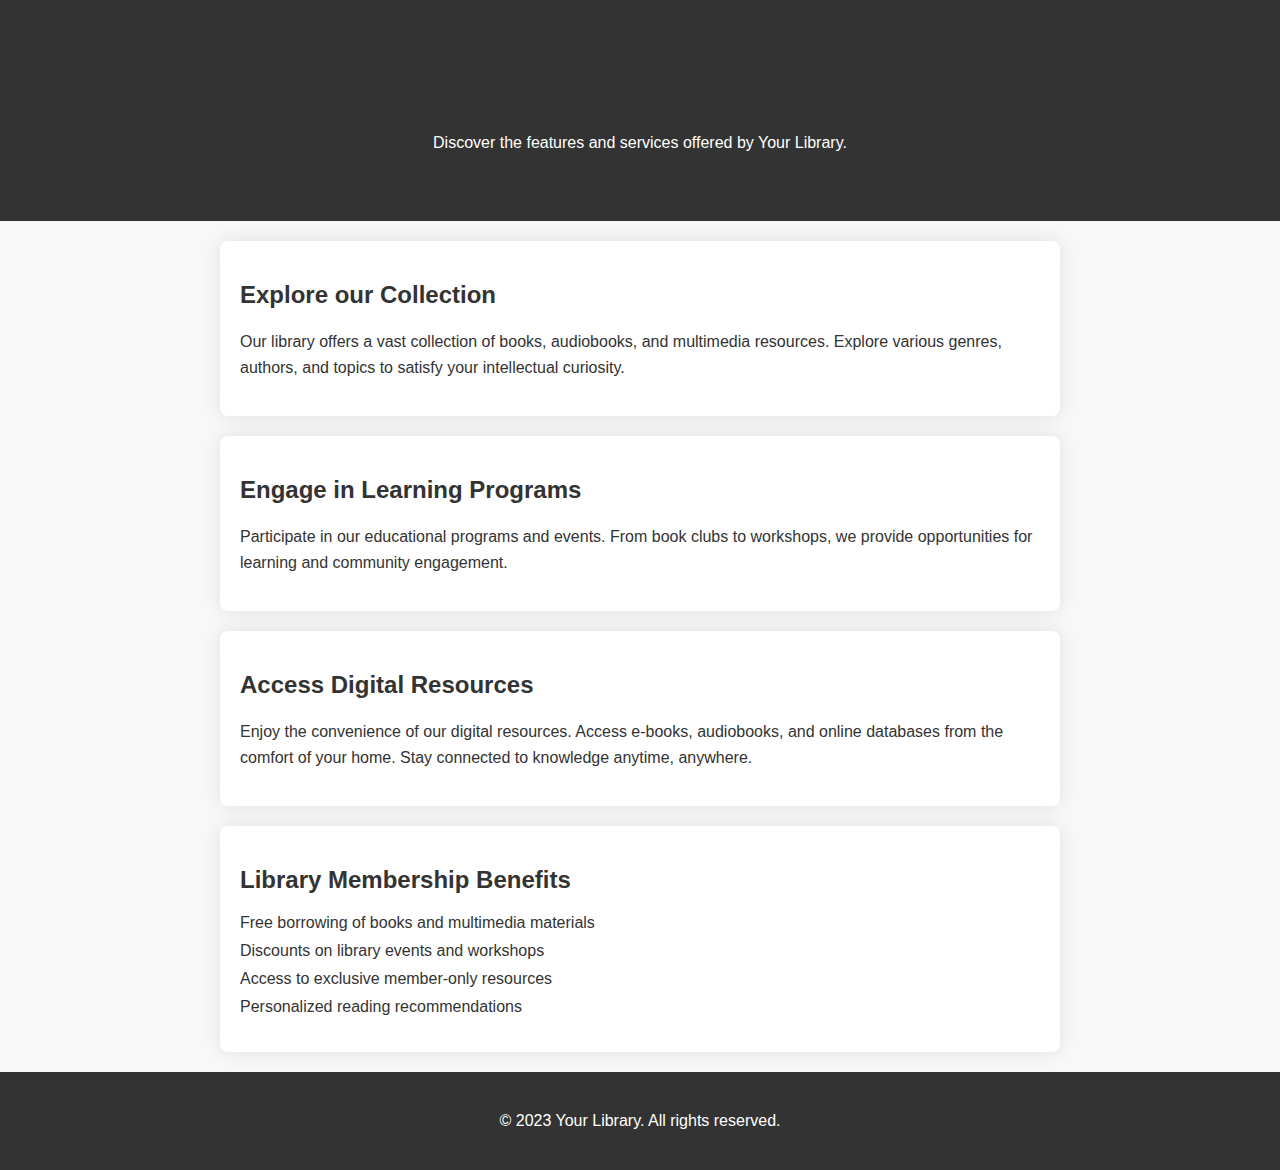
<file: learn more.html>
<!DOCTYPE html>
<html lang="en">

<head>
    <meta charset="UTF-8">
    <meta name="viewport" content="width=device-width, initial-scale=1.0">
    <title>Learn More - Your Library</title>
    <style>
        body {
            font-family: 'Segoe UI', Tahoma, Geneva, Verdana, sans-serif;
            margin: 0;
            padding: 0;
            box-sizing: border-box;
            background-color: #f8f8f8;
            color: #333;
        }

        header {
            background-color: #333;
            color: #fff;
            text-align: center;
            padding: 50px 0;
        }

        section {
            max-width: 800px;
            margin: 20px auto;
            padding: 20px;
            background-color: #fff;
            border-radius: 8px;
            box-shadow: 0 0 20px rgba(0, 0, 0, 0.1);
        }

        h1, h2, h3 {
            color: #333;
        }

        p {
            line-height: 1.6;
        }

        ul {
            padding: 0;
            list-style: none;
        }

        li {
            margin-bottom: 10px;
        }

        a {
            color: #0066cc;
            text-decoration: none;
            font-weight: bold;
        }

        a:hover {
            text-decoration: underline;
        }

        footer {
            background-color: #333;
            color: #fff;
            text-align: center;
            padding: 20px 0;
        }
    </style>
</head>

<body>

    <header>
        <h1>Learn More</h1>
        <p>Discover the features and services offered by Your Library.</p>
    </header>

    <section>
        <h2>Explore our Collection</h2>
        <p>Our library offers a vast collection of books, audiobooks, and multimedia resources. Explore various genres, authors, and topics to satisfy your intellectual curiosity.</p>
    </section>

    <section>
        <h2>Engage in Learning Programs</h2>
        <p>Participate in our educational programs and events. From book clubs to workshops, we provide opportunities for learning and community engagement.</p>
    </section>

    <section>
        <h2>Access Digital Resources</h2>
        <p>Enjoy the convenience of our digital resources. Access e-books, audiobooks, and online databases from the comfort of your home. Stay connected to knowledge anytime, anywhere.</p>
    </section>

    <section>
        <h2>Library Membership Benefits</h2>
        <ul>
            <li>Free borrowing of books and multimedia materials</li>
            <li>Discounts on library events and workshops</li>
            <li>Access to exclusive member-only resources</li>
            <li>Personalized reading recommendations</li>
        </ul>
    </section>

    <footer>
        <p>&copy; 2023 Your Library. All rights reserved.</p>
    </footer>

</body>

</html>
</file>
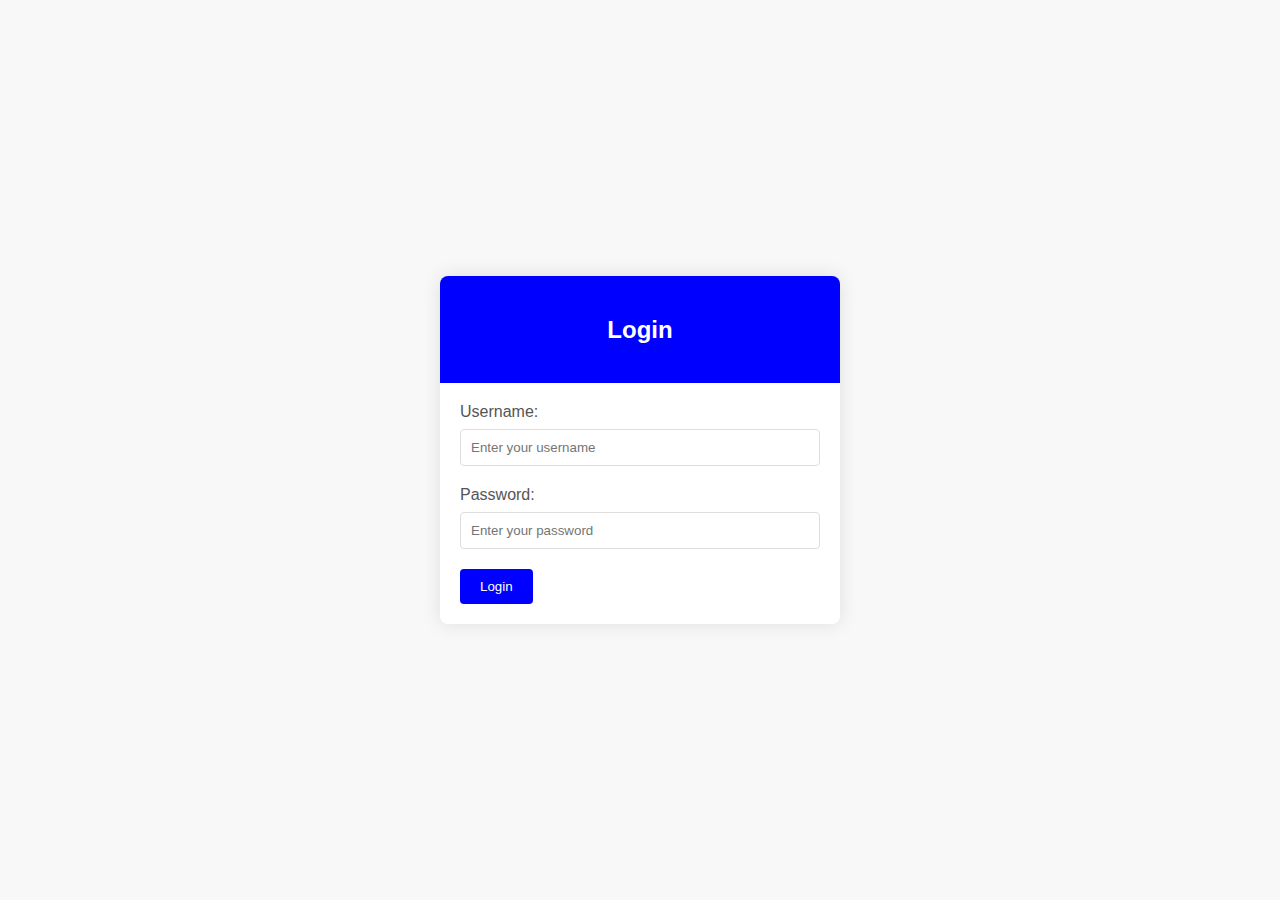
<file: Login.html>
<!DOCTYPE html>
<html lang="en">

<head>
    <meta charset="UTF-8">
    <meta name="viewport" content="width=device-width, initial-scale=1.0">
    <title>Login Page</title>
    <style>
        body {
            font-family: 'Segoe UI', Tahoma, Geneva, Verdana, sans-serif;
            margin: 0;
            padding: 0;
            box-sizing: border-box;
            display: flex;
            justify-content: center;
            align-items: center;
            height: 100vh;
            background-color: #f8f8f8;
        }

        .login-container {
            background-color: #fff;
            border-radius: 8px;
            box-shadow: 0 0 20px rgba(0, 0, 0, 0.1);
            overflow: hidden;
            width: 400px;
            max-width: 100%;
        }

        .login-header {
            background-color: blue;
            color: #fff;
            text-align: center;
            padding: 20px;
        }

        .login-form {
            padding: 20px;
        }

        .form-group {
            margin-bottom: 20px;
        }

        label {
            display: block;
            margin-bottom: 8px;
            color: #555;
        }

        input {
            width: 100%;
            padding: 10px;
            border: 1px solid #ddd;
            border-radius: 4px;
            box-sizing: border-box;
        }

        .btn-login {
            background-color: blue;
            color: #fff;
            padding: 10px 20px;
            border: none;
            border-radius: 4px;
            cursor: pointer;
        }

        .btn-login:hover {
            background-color: rgba(0, 68, 255, 0.685);
        }
    </style>
</head>

<body>

    <div class="login-container">
        <div class="login-header">
            <h2>Login</h2>
        </div>

        <div class="login-form">
            <div class="form-group">
                <label for="username">Username:</label>
                <input type="text" id="username" name="username" placeholder="Enter your username">
            </div>

            <div class="form-group">
                <label for="password">Password:</label>
                <input type="password" id="password" name="password" placeholder="Enter your password">
            </div>

            <button class="btn-login" onclick="login()">Login</button>
        </div>
    </div>
    

</body>

</html>
</file>
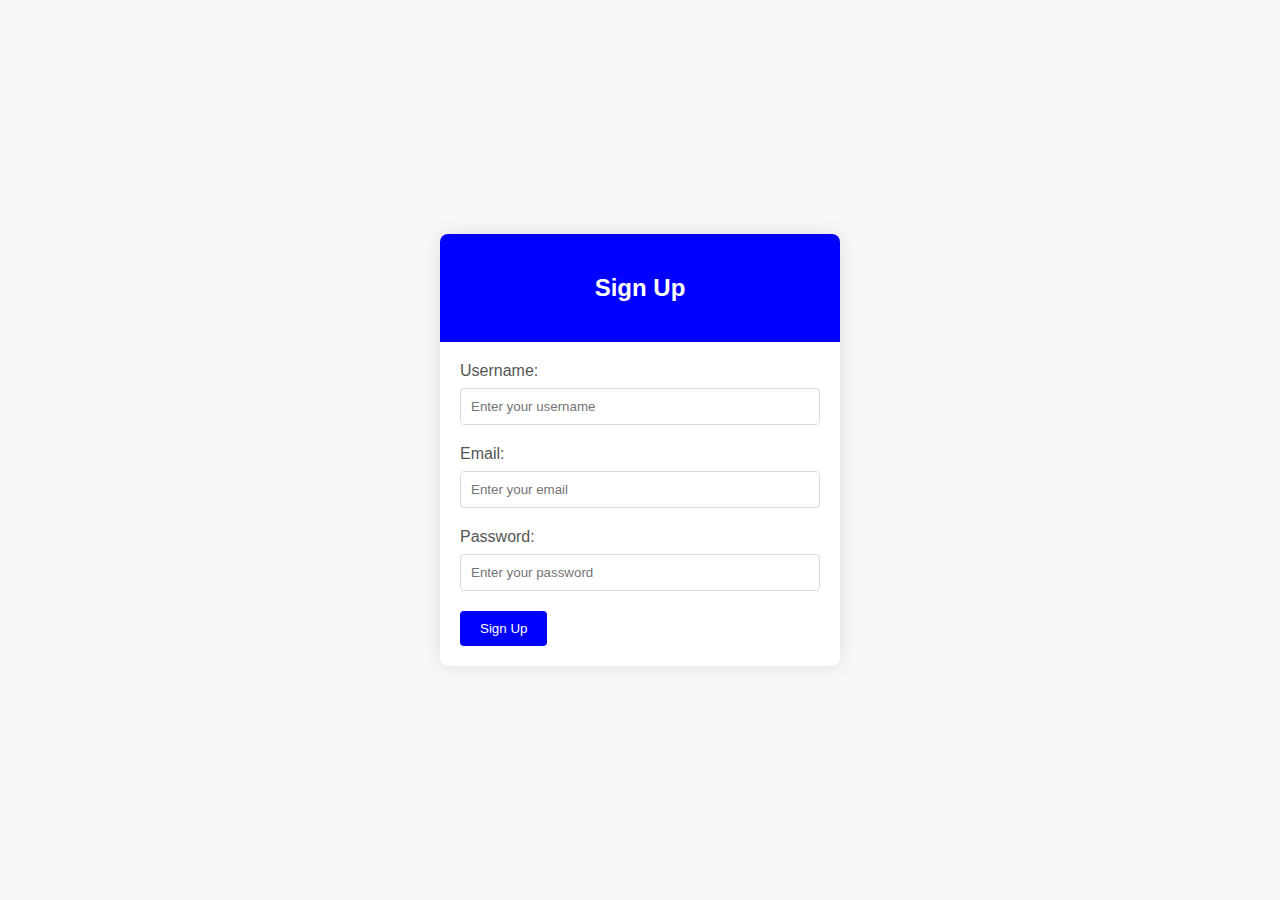
<file: signUp.html>
<!DOCTYPE html>
<html lang="en">

<head>
    <meta charset="UTF-8">
    <meta name="viewport" content="width=device-width, initial-scale=1.0">
    <title>Sign Up Page</title>
    <style>
        body {
            font-family: 'Segoe UI', Tahoma, Geneva, Verdana, sans-serif;
            margin: 0;
            padding: 0;
            box-sizing: border-box;
            display: flex;
            justify-content: center;
            align-items: center;
            height: 100vh;
            background-color: #f8f8f8;
        }

        .signup-container {
            background-color: #fff;
            border-radius: 8px;
            box-shadow: 0 0 20px rgba(0, 0, 0, 0.1);
            overflow: hidden;
            width: 400px;
            max-width: 100%;
        }

        .signup-header {
            background-color: blue;
            color: #fff;
            text-align: center;
            padding: 20px;
        }

        .signup-form {
            padding: 20px;
        }

        .form-group {
            margin-bottom: 20px;
        }

        label {
            display: block;
            margin-bottom: 8px;
            color: #555;
        }

        input {
            width: 100%;
            padding: 10px;
            border: 1px solid #ddd;
            border-radius: 4px;
            box-sizing: border-box;
        }

        .btn-signup {
            background-color: blue;
            color: #fff;
            padding: 10px 20px;
            border: none;
            border-radius: 4px;
            cursor: pointer;
        }

        .btn-signup:hover {
            background-color: rgba(0, 68, 255, 0.685);
        }
    </style>
</head>

<body>

    <div class="signup-container">
        <div class="signup-header">
            <h2>Sign Up</h2>
        </div>

        <div class="signup-form">
            <div class="form-group">
                <label for="username">Username:</label>
                <input type="text" id="username" name="username" placeholder="Enter your username">
            </div>

            <div class="form-group">
                <label for="email">Email:</label>
                <input type="email" id="email" name="email" placeholder="Enter your email">
            </div>

            <div class="form-group">
                <label for="password">Password:</label>
                <input type="password" id="password" name="password" placeholder="Enter your password">
            </div>

            <button class="btn-signup" onclick="signup()">Sign Up</button>
        </div>
    </div>

     

</body>

</html>
</file>
<file: style.css>
*{
    margin: 0;
    padding: 0;
    box-sizing: border-box;
    font-family: sans-serif;
}

section{
    width: 100%;
    height: 100vh;
    background-image: url(image/bg.png);
    background-size: cover;
    background-position: center;
}

section nav{
    width: 100%;
    display: flex;
    align-items: center;
    justify-content: space-around;
    box-shadow: 0 0 10px #089da1;
    background: #fff;
    position: fixed;
    left: 0;
    z-index: 100;
}

section nav .logo img{
    width: 100px;
    cursor: pointer;
    margin: 8px 0;
}

section nav ul{
    list-style: none;
}

section nav li{
    display: inline-block;
    padding: 0 10px;
}

section nav li a{
    text-decoration: none;
    color: #000;
}

section nav li a:hover{
    color: #089da1;
}

section nav .social_icon i{
    margin: 0 5px;
    font-size: 18px;
}

section nav .social_icon i:hover{
    color: #089da1;
    cursor: pointer;
}

section .main{
    display: flex;
    align-items: center;
    justify-content: space-around;
    position: relative;
    top: 10%;
}

section .main h1{
    position: relative;
    font-size: 55px;
    top: 80px;
    left: 25px;
}

section .main h1 span{
    color: #089da1;
}

section .main p{
    width: 650px;
    text-align: justify;
    line-height: 22px;
    position: relative;
    top: 125px;
    left: 25px;
}

section .main .main_tag .main_btn{
    background: #089da1;
    padding: 10px 20px;
    position: relative;
    top: 200px;
    left: 25px;
    color: #fff;
    text-decoration: none;
}

section .main .main_img img{
    width: 780px;
    position: relative;
    top: 90px;
    left: 20px;
}




/*services*/

.services{
    width: 100%;
    height: auto;
    margin: 35px 0;
}

.services .services_box{
    width: 95%;
    margin: 0 auto;
    display: flex;
    align-items: center;
    justify-content: space-around;
}

.services .services_box .services_card{
    text-align: center;
    width: 310px;
    height: auto;
    box-shadow: 0 0 8px #089da1;
    padding: 15px 10px;
}

.services .services_box .services_card i{
    color: #089da1;
    font-size: 45px;
    margin-bottom: 15px;
    cursor: pointer;
}

.services .services_box .services_card h3{
    margin-bottom: 10px;
}




/*about*/

.about{
    width: 100%;
    height: auto;
    padding: 20px;
    display: flex;
    align-items: center;
    justify-content: space-around;
}

.about .about_image img{
    width: 800px;
}

.about .about_tag h1{
    font-size: 50px;
    position: relative;
    bottom: 35px;
}

.about .about_tag p{
    line-height: 22px;
    width: 650px;
    text-align: justify;
    margin-bottom: 15px;
}

.about .about_tag .about_btn{
    padding: 10px 20px;
    background: #089da1;
    color: #fff;
    text-decoration: none;
    position: relative;
    top: 50px;
}



/*Books*/

.featured_boks{
    width: 100%;
    height: 100vh;
    padding: 70px 0;
}

.featured_boks h1{
    display: flex;
    align-items: center;
    justify-content: center;
    margin-bottom: 30px;
    font-size: 45px;
}

.featured_boks .featured_book_box{
    width: 95%;
    height: 60vh;
    margin: 0 auto;
    display: grid;
    grid-template-columns: 1fr 1fr 1fr 1fr 1fr 1fr 1fr 1fr 1fr 1fr 1fr 1fr 1fr 1fr 1fr;
    overflow: hidden;
    overflow-x: scroll;
}

.featured_boks .featured_book_box .featured_book_card{
    width: 250px;
    height: 420px;
    text-align: center;
    padding: 5px;
    border: 1px solid #919191;
    margin: auto 20px;
}

.featured_boks .featured_book_box .featured_book_card:hover{
    box-shadow: 0 0 5px #089da1;
}

.featured_boks .featured_book_box .featured_book_card .featurde_book_img img{
    width: 150px;
}

.featured_boks .featured_book_box .featured_book_card .featurde_book_tag h2{
    margin: 12px;
}

.featured_boks .featured_book_box .featured_book_card .featurde_book_tag .writer{
    color: #919191;
}

.featured_boks .featured_book_box .featured_book_card .featurde_book_tag .categories{
    color: #089da1;
    margin-top: 8px;
}

.featured_boks .featured_book_box .featured_book_card .featurde_book_tag .book_price{
    margin-top: 8px;
    font-weight: bold;
    margin-bottom: 15px;
}

.featured_boks .featured_book_box .featured_book_card .featurde_book_tag .book_price sub{
    font-weight: 100;
    padding: 0 5px;
}

.featured_boks .featured_book_box .featured_book_card .featurde_book_tag .f_btn{
    padding: 8px 20px;
    border: 2px solid #089da1;
    text-decoration: none;
    color: #000;
}

::-webkit-scrollbar{
    width: 10px;
    height: 5px;
}

::-webkit-scrollbar-track{
    box-shadow: inset 0 0 8px rgba(0,0,0,0.2);
}

::-webkit-scrollbar-thumb{
    background: #089da1;
    border-radius: 10px;
}




/*arrivals*/

.arrivals{
    width: 100%;
    height: 100vh;
    margin-bottom: 35px;
}

.arrivals h1{
    font-size: 50px;
    text-align: center;
    margin-bottom: 35px;
}

.arrivals .arrivals_box{
    width: 95%;
    margin: 0 auto;
    display: grid;
    grid-template-columns: 1fr 1fr 1fr 1fr 1fr;
    grid-gap: 25px 0;
}

.arrivals .arrivals_box .arrivals_card{
    width: 250px;
    height: 340px;
    text-align: center;
    padding: 5px;
    border: 1px solid #919191;
    margin: auto 20px;
}

.arrivals .arrivals_box .arrivals_card:hover{
    box-shadow: 0 0 5px #089da1;
}

.arrivals .arrivals_box .arrivals_card .arrivals_image{
    width: 150px;
    height: 220px;
    margin: 0 auto;
    cursor: pointer;
    box-shadow: 0 0 8px rgba(0,0,0,0.5);
    overflow: hidden;
}

.arrivals .arrivals_box .arrivals_card .arrivals_image img{
    width: 100%;
    height: 100%;
    object-fit: cover;
    object-position: center;
    transition: 0.3s;
}

.arrivals .arrivals_box .arrivals_card:hover .arrivals_image img{
    transform: scale(1.1);
}

.arrivals .arrivals_box .arrivals_card .arrivals_tag p{
    font-family: queen of camelot;
    font-size: 20px;
    margin: 8px 0;
}

.arrivals .arrivals_box .arrivals_card .arrivals_tag .arrivals_icon{
    color: #089da1;
    margin-bottom: 18px;
}

.arrivals .arrivals_box .arrivals_card .arrivals_tag .arrivals_btn{
    padding: 8px 20px;
    border: 2px solid #089da1;
    text-decoration: none;
    color: #000;
}




/*reviews*/

.reviews{
    width: 100%;
    height: auto;
}

.reviews h1{
    text-align: center;
    font-size: 50px;
    margin-top: 55px;
}

.reviews .review_box{
    width: 95%;
    height: 50vh;
    margin: 15px auto;
    display: flex;
    align-items: center;
    justify-content: center;
}

.reviews .review_box .review_card{
    width: 400px;
    height: 320px;
    box-shadow: 0 0 8px #089da1;
    padding: 15px;
    margin: 0 12px;
}

.reviews .review_box .review_card i{
    float: right;
    font-size: 120px;
    position: relative;
    bottom: 20px;
    color: #eaeaea;
}

.reviews .review_box .review_card .card_top img{
    width: 80px;
    border-radius: 50%;
    margin-bottom: 10px;
}

.reviews .review_box .review_card .card p{
    margin: 10px 0 10px 0;
    text-align: justify;
    line-height: 22px;
}

.reviews .review_box .review_card .card .review_icon i{
    font-size: 16px;
    float: left;
    margin-top: 20px;
    color: #089da1;
    padding: 0 1px;
}




/*Banner*/

.banner{
    width: 100%;
    height: 50vh;
    background-image: url(image/banner.jpg);
    background-size: cover;
    background-position: center;
}

.banner .banner_btn{
    padding: 8px 20px;
    background: #089da1;
    text-decoration: none;
    color: #fff;
    position: relative;
    top: 70%;
    left: 7%;
}




/*Blog*/

.blog{
    width: 100%;
    height: auto;
    margin: 25px 0;
}

.blog h1{
    text-align: center;
    font-size: 50px;
    margin-bottom: 30px;
}

.blog .blog_box{
    width: 95%;
    margin: 0 auto;
    display: grid;
    grid-template-columns: 1fr 1fr 1fr;
}

.blog .blog_box .blog_card{
    margin: 0 auto;
    width: 450px;
    height: auto;
    box-shadow: 0 0 8px rgba(0,0,0,0.5);
}

.blog .blog_box .blog_card .blog_img{
    width: 450px;
    height: 300px;
    overflow: hidden;
}

.blog .blog_box .blog_card .blog_img img{
    width: 100%;
    height: 100%;
    object-fit: cover;
    object-position: center;
}

.blog .blog_box .blog_card .blog_tag{
    padding: 20px;
}

.blog .blog_box .blog_card .blog_tag h2{
    color: #089da1;
}

.blog .blog_box .blog_card .blog_tag p{
    margin-top: 10px;
    text-align: justify;
    line-height: 22px;
}

.blog .blog_box .blog_card .blog_tag .blog_icon{
    display: flex;
    align-items: center;
    justify-content: space-between;
    color: #089da1;
    cursor: pointer;
}




/*Footer*/

footer{
    width: 100%;
    background: #eaeaea;
}

footer .footer_main{
    width: 100%;
    display: flex;
    justify-content: space-around;
}

footer .footer_main .tag{
    margin: 10px 0;
}

footer .footer_main .tag img{
    width: 100px;
    margin-bottom: 10px;
}

footer .footer_main .tag p{
    width: 250px;
    line-height: 22px;
    text-align: justify;
}

footer .footer_main .tag h1{
    font-size: 25px;
    margin: 25px 0;
    color: #000;
}

footer .footer_main .tag a{
    display: block;
    color: black;
    text-decoration: none;
    margin: 10px 0;
}

footer .footer_main .tag i{
    margin-right: 10px;
}

footer .footer_main .tag .social_link i{
    margin: 0 5px;
}

footer .footer_main .tag .search_bar{
    width: 230px;
    height: 30px;
    background: rgba(202,202,202);
    border-radius: 25px;
}

footer .footer_main .tag .search_bar input{
    width: 200px;
    padding: 2px 0;
    position: relative;
    top: 17%;
    left: 6%;
    border: none;
    outline: none;
    font-size: 13px;
    background: none;
}

footer .footer_main .tag .search_bar button{
    padding: 7px 15px;
    background: #089da1;
    border: none;
    margin-top: 15px;
    border-radius: 25px;
    color: #fff;
    cursor: pointer;
}

footer .end{
    display: flex;
    align-items: center;
    justify-content: center;
    padding: 15px;
    color: #000;
}

footer .end span{
    color: #089da1;
    margin-left: 10px;
}



.hamburger-menu {
    cursor: pointer;
    position: fixed;
    top: 20px;
    left: 20px;
    z-index: 2;
}

.bar {
    width: 30px;
    height: 3px;
    background-color: #333;
    margin: 7px 0;
    margin-left: -2px;
}

.menu {
    display: none;
    position: fixed;
    top: 60px;
    left: 20px;
    flex-direction: column;
    background-color: #333;
    padding: 15px;
    border-radius: 8px;
    box-shadow: 0 0 20px rgba(0, 0, 0, 0.1);
    z-index: 1;
}

.menu a {
    color: #fff;
    text-decoration: none;
    padding: 10px;
}

.menu a:hover {
    background-color: #555;
    border-radius: 4px;
}

@media (max-width: 768px) {
    .hamburger-menu {
        display: block;
    }

    .menu {
        left: 0;
    }
}
</file>
